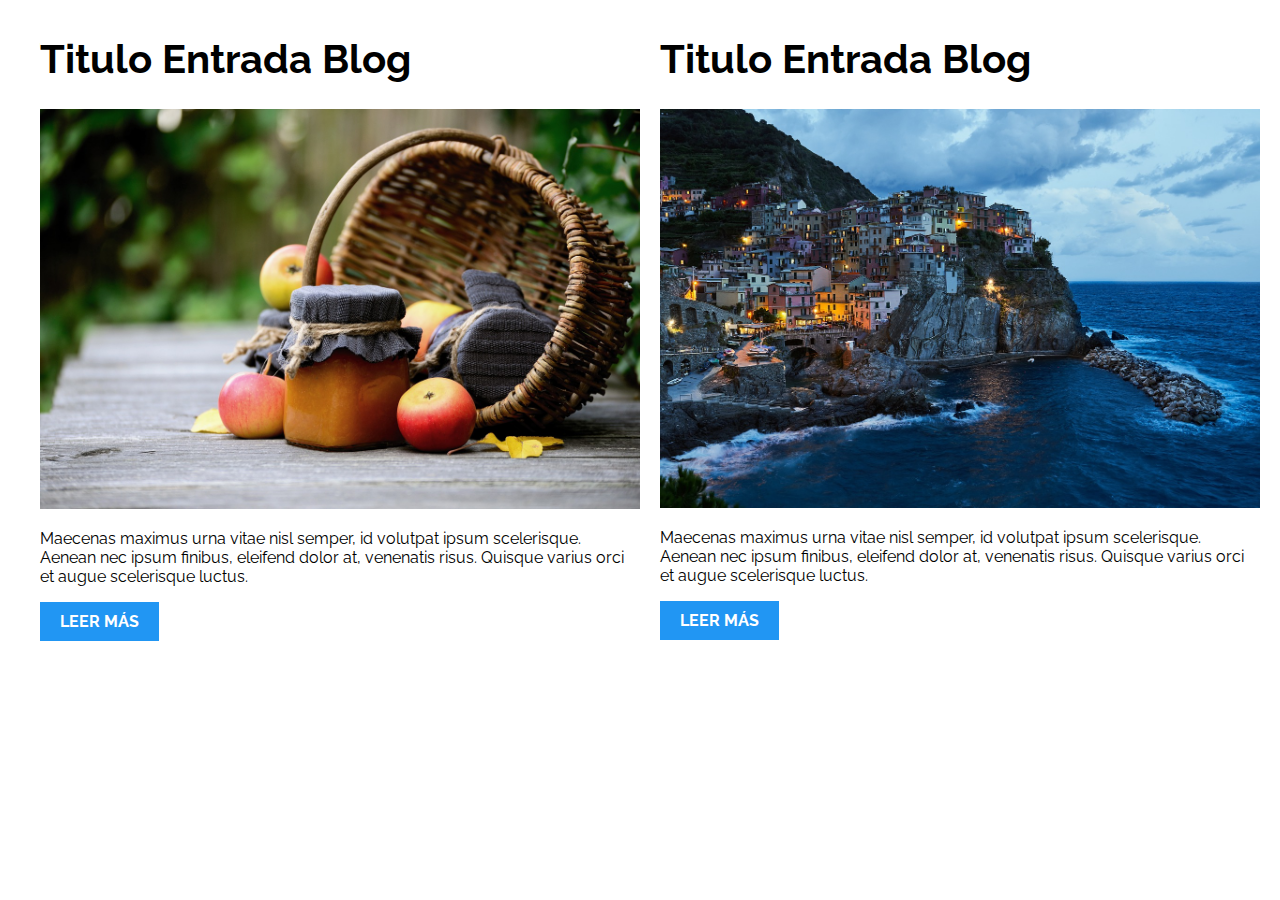
<file: 01-2columnas_iguales_css_grid/index.html>
<!DOCTYPE html>
<html>

<head>
    <meta charset="utf-8">
    <title>Patrones Responsive Web Design - 2 Columnas</title>
    <link rel="stylesheet" href="https://necolas.github.io/normalize.css/8.0.1/normalize.css">
    <link href="https://fonts.googleapis.com/css?family=Raleway:400,700,900" rel="stylesheet">
    <link rel="stylesheet" href="css/styles.css">
    <meta name="viewport" content="width=device-width, initial-scale=1">
</head>

<body>

    <div class="contenedor dos-columnas">
        <article class="entrada-blog">
            <h1>Titulo Entrada Blog</h1>
            <img src="img/imagen1.jpg">
            <p>Maecenas maximus urna vitae nisl semper, id volutpat ipsum scelerisque. Aenean nec ipsum finibus, eleifend dolor at, venenatis risus. Quisque varius orci et augue scelerisque luctus.</p>
            <a href="#">Leer más</a>
        </article>
        <article class="entrada-blog">
            <h1>Titulo Entrada Blog</h1>
            <img src="img/imagen2.jpg">
            <p>Maecenas maximus urna vitae nisl semper, id volutpat ipsum scelerisque. Aenean nec ipsum finibus, eleifend dolor at, venenatis risus. Quisque varius orci et augue scelerisque luctus.</p>
            <a href="#">Leer más</a>
        </article>
    </div>

</body>

</html>
</file>
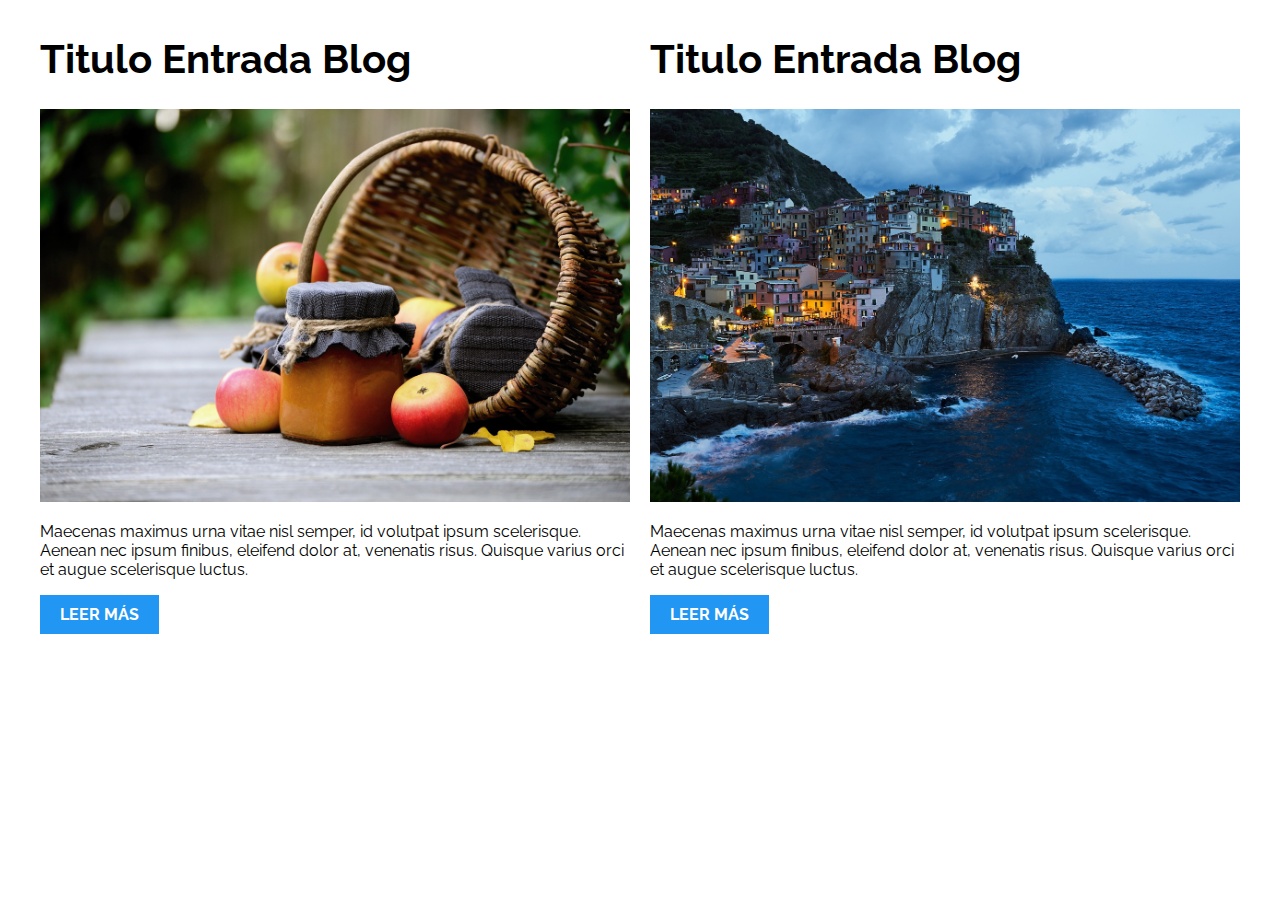
<file: 02-2columnas_iguales_flexbox/index.html>
<!DOCTYPE html>
<html>

<head>
    <meta charset="utf-8">
    <title>Patrones Responsive Web Design - 2 Columnas</title>
    <link rel="stylesheet" href="https://necolas.github.io/normalize.css/8.0.1/normalize.css">
    <link href="https://fonts.googleapis.com/css?family=Raleway:400,700,900" rel="stylesheet">
    <link rel="stylesheet" href="css/styles.css">
    <meta name="viewport" content="width=device-width, initial-scale=1">
</head>

<body>
    <div class="contenedor dos-columnas">
        <article class="entrada-blog">
            <h1>Titulo Entrada Blog</h1>
            <img src="img/imagen1.jpg">
            <p>Maecenas maximus urna vitae nisl semper, id volutpat ipsum scelerisque. Aenean nec ipsum finibus, eleifend dolor at, venenatis risus. Quisque varius orci et augue scelerisque luctus.</p>
            <a href="#">Leer más</a>
        </article>
        <article class="entrada-blog">
            <h1>Titulo Entrada Blog</h1>
            <img src="img/imagen2.jpg">
            <p>Maecenas maximus urna vitae nisl semper, id volutpat ipsum scelerisque. Aenean nec ipsum finibus, eleifend dolor at, venenatis risus. Quisque varius orci et augue scelerisque luctus.</p>
            <a href="#">Leer más</a>
        </article>
    </div>

</body>

</html>
</file>
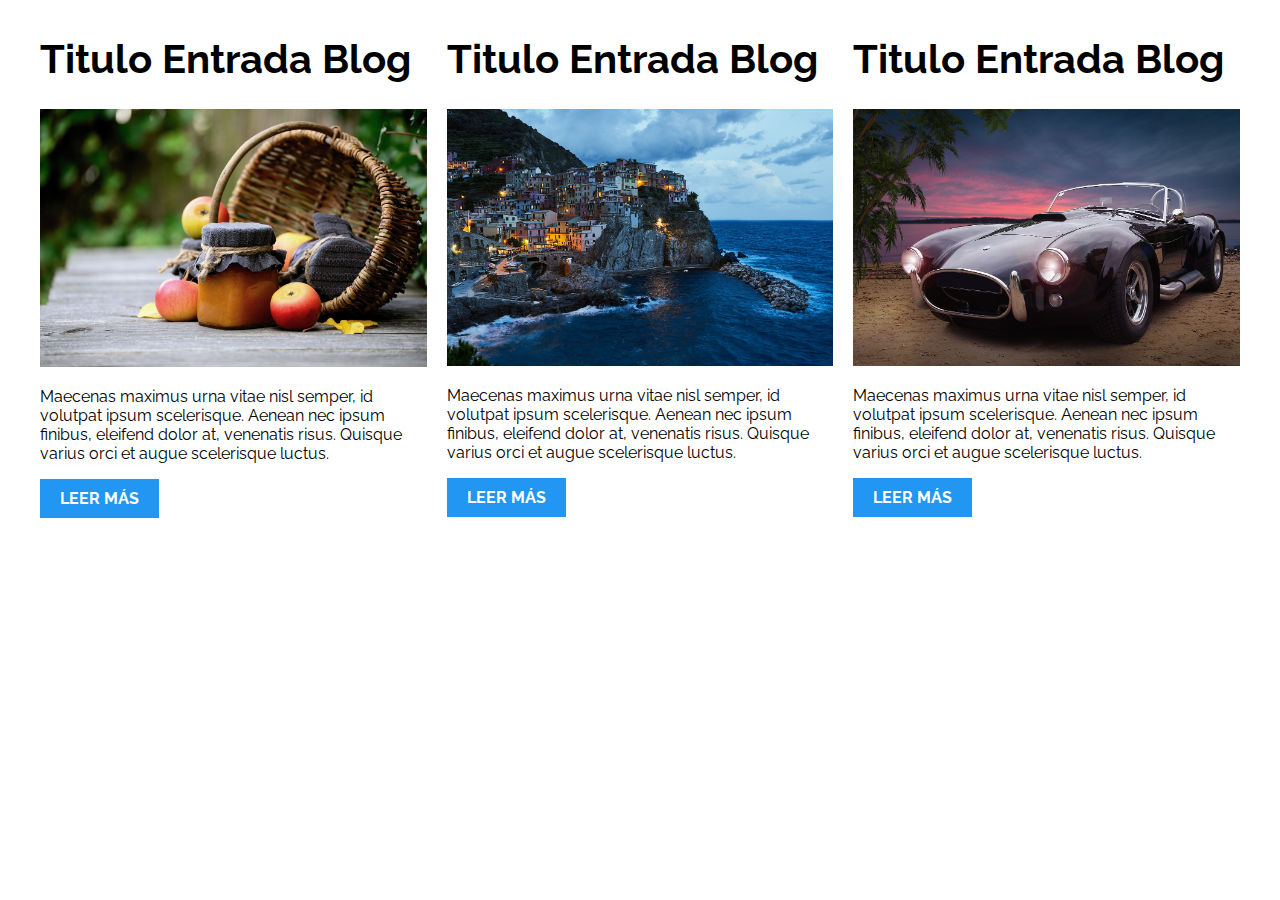
<file: 03-3columnas_iguales_css_grid/index.html>
<!DOCTYPE html>
<html>

<head>
    <meta charset="utf-8">
    <title>Patrones Responsive Web Design - 3 Columnas Iguales</title>
    <link rel="stylesheet" href="https://necolas.github.io/normalize.css/8.0.1/normalize.css">
    <link href="https://fonts.googleapis.com/css?family=Raleway:400,700,900" rel="stylesheet">
    <link rel="stylesheet" href="css/styles.css">
    <meta name="viewport" content="width=device-width, initial-scale=1">
</head>

<body>

    <div class="contenedor tres-columnas">
        <article class="entrada-blog">
            <h1>Titulo Entrada Blog</h1>
            <img src="img/imagen1.jpg">
            <p>Maecenas maximus urna vitae nisl semper, id volutpat ipsum scelerisque. Aenean nec ipsum finibus, eleifend dolor at, venenatis risus. Quisque varius orci et augue scelerisque luctus.</p>
            <a href="#">Leer más</a>
        </article>

        <article class="entrada-blog">
            <h1>Titulo Entrada Blog</h1>
            <img src="img/imagen2.jpg">

            <p>Maecenas maximus urna vitae nisl semper, id volutpat ipsum scelerisque. Aenean nec ipsum finibus, eleifend dolor at, venenatis risus. Quisque varius orci et augue scelerisque luctus.</p>
            <a href="#">Leer más</a>
        </article>

        <article class="entrada-blog">
            <h1>Titulo Entrada Blog</h1>
            <img src="img/imagen3.jpg">

            <p>Maecenas maximus urna vitae nisl semper, id volutpat ipsum scelerisque. Aenean nec ipsum finibus, eleifend dolor at, venenatis risus. Quisque varius orci et augue scelerisque luctus.</p>
            <a href="#">Leer más</a>
        </article>
    </div>

</body>

</html>
</file>
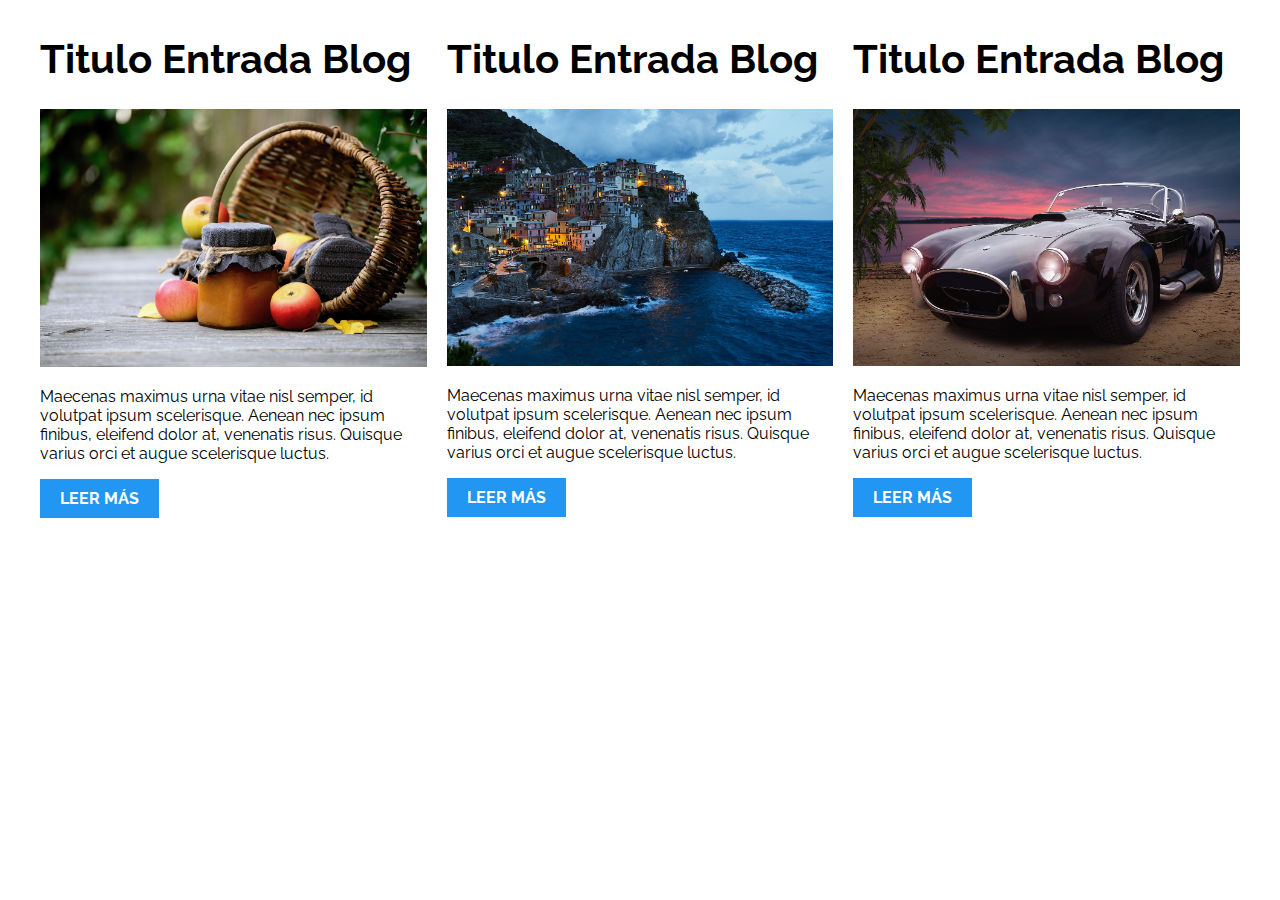
<file: 04-3columnas_iguales_flexbox/index.html>
<!DOCTYPE html>
<html>

<head>
    <meta charset="utf-8">
    <title>Patrones Responsive Web Design - 3 Columnas Iguales</title>
    <link rel="stylesheet" href="https://necolas.github.io/normalize.css/8.0.1/normalize.css">
    <link href="https://fonts.googleapis.com/css?family=Raleway:400,700,900" rel="stylesheet">
    <link rel="stylesheet" href="css/styles.css">
    <meta name="viewport" content="width=device-width, initial-scale=1">
</head>

<body>

    <div class="contenedor tres-columnas">
        <article class="entrada-blog">
            <h1>Titulo Entrada Blog</h1>
            <img src="img/imagen1.jpg">
            <p>Maecenas maximus urna vitae nisl semper, id volutpat ipsum scelerisque. Aenean nec ipsum finibus, eleifend dolor at, venenatis risus. Quisque varius orci et augue scelerisque luctus.</p>
            <a href="#">Leer más</a>
        </article>

        <article class="entrada-blog">
            <h1>Titulo Entrada Blog</h1>
            <img src="img/imagen2.jpg">

            <p>Maecenas maximus urna vitae nisl semper, id volutpat ipsum scelerisque. Aenean nec ipsum finibus, eleifend dolor at, venenatis risus. Quisque varius orci et augue scelerisque luctus.</p>
            <a href="#">Leer más</a>
        </article>

        <article class="entrada-blog">
            <h1>Titulo Entrada Blog</h1>
            <img src="img/imagen3.jpg">

            <p>Maecenas maximus urna vitae nisl semper, id volutpat ipsum scelerisque. Aenean nec ipsum finibus, eleifend dolor at, venenatis risus. Quisque varius orci et augue scelerisque luctus.</p>
            <a href="#">Leer más</a>
        </article>
    </div>
</body>

</html>
</file>
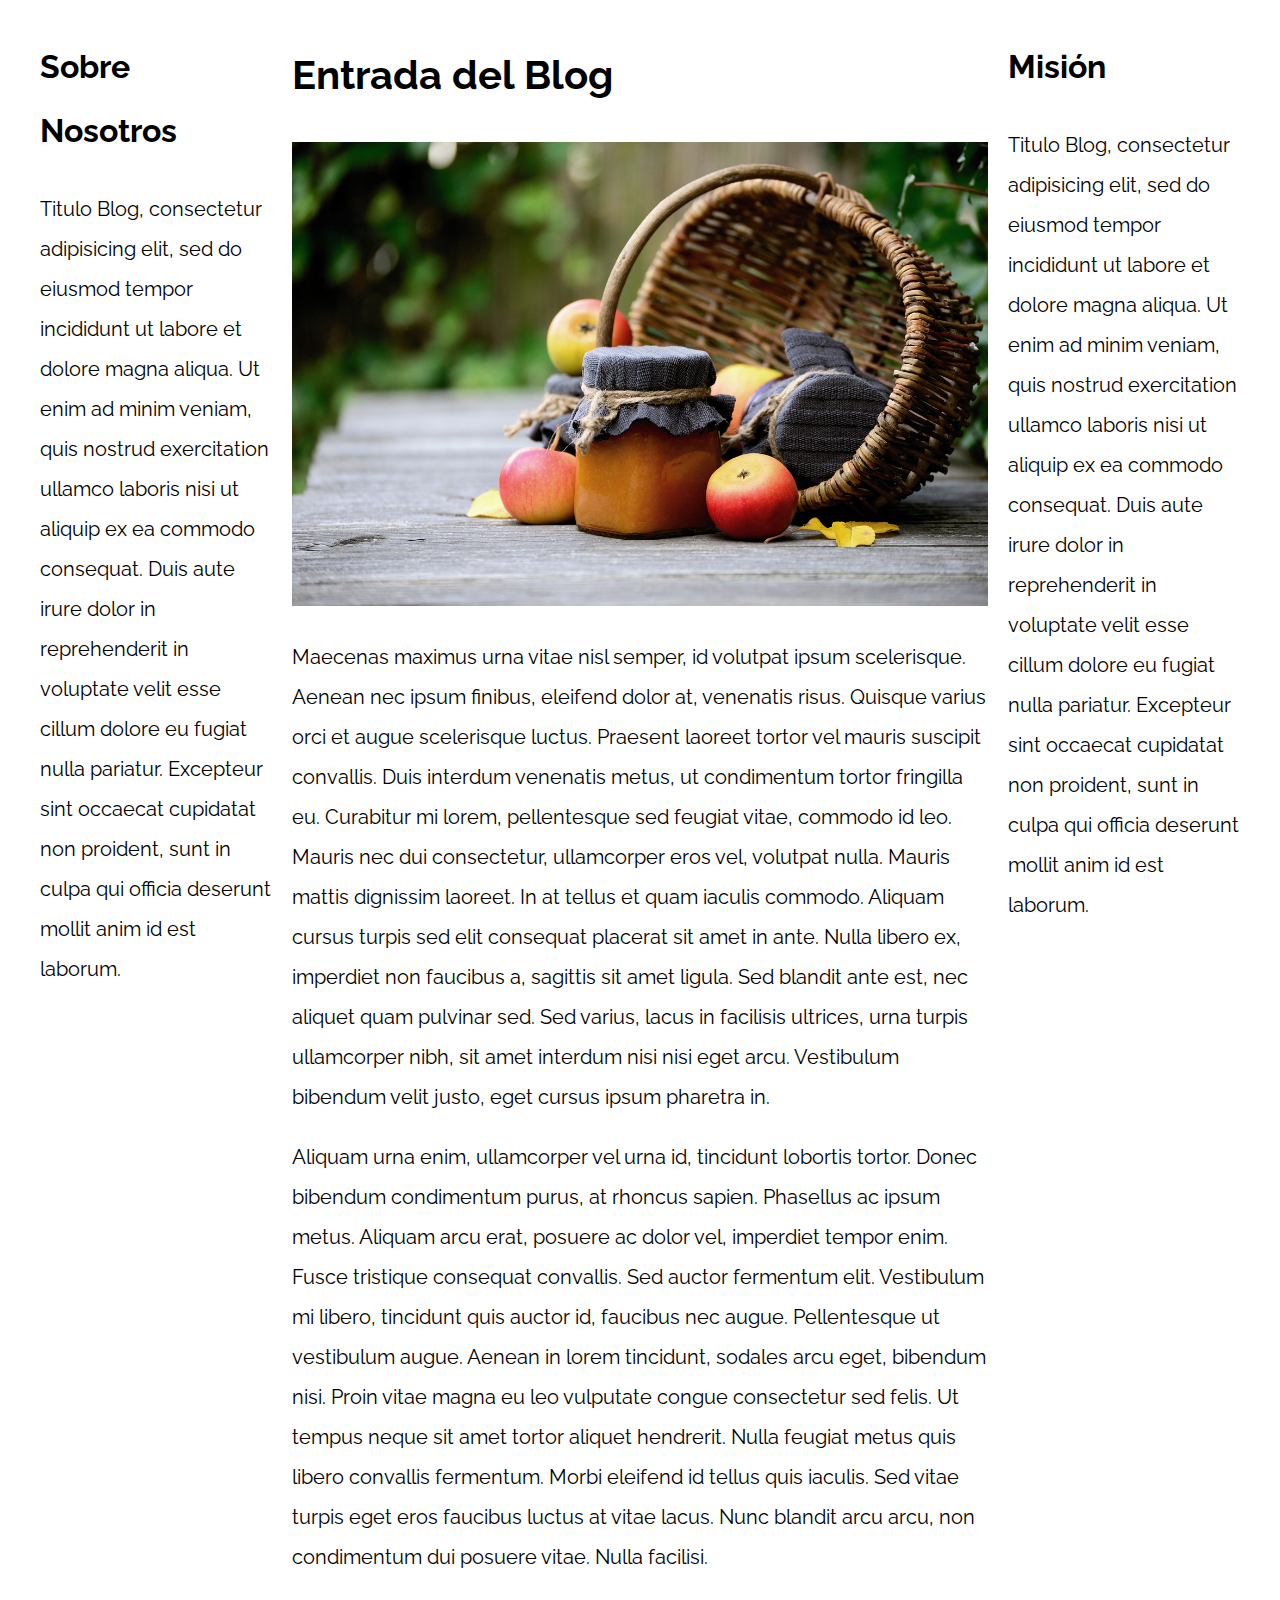
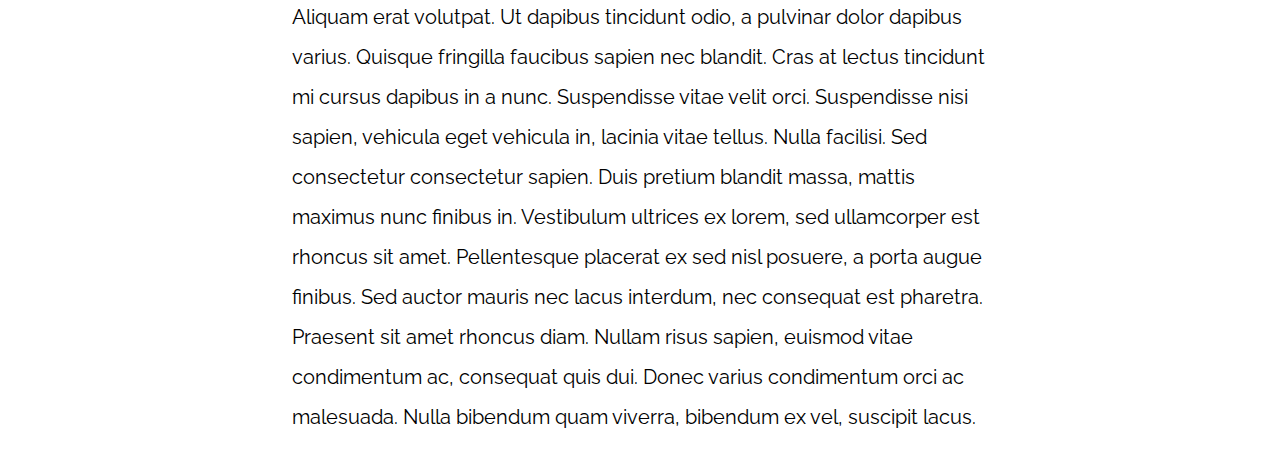
<file: 05-3columnas_css_grid/index.html>
<!DOCTYPE html>
<html>

<head>
    <meta charset="utf-8">
    <title>Patrones Responsive Web Design</title>
    <link rel="stylesheet" href="https://necolas.github.io/normalize.css/8.0.1/normalize.css">
    <link href="https://fonts.googleapis.com/css?family=Raleway:400,700,900" rel="stylesheet">
    <link rel="stylesheet" href="css/styles.css">
    <meta name="viewport" content="width=device-width, initial-scale=1">
</head>

<body>

    <div class="contenedor contenedor-grid">
        <main class="contendio-principal">
            <article>
                <h1>Entrada del Blog</h1>
                <img src="img/imagen1.jpg">

                <p>Maecenas maximus urna vitae nisl semper, id volutpat ipsum scelerisque. Aenean nec ipsum finibus, eleifend dolor at, venenatis risus. Quisque varius orci et augue scelerisque luctus. Praesent laoreet tortor vel mauris suscipit convallis.
                    Duis interdum venenatis metus, ut condimentum tortor fringilla eu. Curabitur mi lorem, pellentesque sed feugiat vitae, commodo id leo. Mauris nec dui consectetur, ullamcorper eros vel, volutpat nulla. Mauris mattis dignissim laoreet.
                    In at tellus et quam iaculis commodo. Aliquam cursus turpis sed elit consequat placerat sit amet in ante. Nulla libero ex, imperdiet non faucibus a, sagittis sit amet ligula. Sed blandit ante est, nec aliquet quam pulvinar sed. Sed
                    varius, lacus in facilisis ultrices, urna turpis ullamcorper nibh, sit amet interdum nisi nisi eget arcu. Vestibulum bibendum velit justo, eget cursus ipsum pharetra in.</p>

                <p>Aliquam urna enim, ullamcorper vel urna id, tincidunt lobortis tortor. Donec bibendum condimentum purus, at rhoncus sapien. Phasellus ac ipsum metus. Aliquam arcu erat, posuere ac dolor vel, imperdiet tempor enim. Fusce tristique consequat
                    convallis. Sed auctor fermentum elit. Vestibulum mi libero, tincidunt quis auctor id, faucibus nec augue. Pellentesque ut vestibulum augue. Aenean in lorem tincidunt, sodales arcu eget, bibendum nisi. Proin vitae magna eu leo vulputate
                    congue consectetur sed felis. Ut tempus neque sit amet tortor aliquet hendrerit. Nulla feugiat metus quis libero convallis fermentum. Morbi eleifend id tellus quis iaculis. Sed vitae turpis eget eros faucibus luctus at vitae lacus.
                    Nunc blandit arcu arcu, non condimentum dui posuere vitae. Nulla facilisi.</p>

                <p>Aliquam erat volutpat. Ut dapibus tincidunt odio, a pulvinar dolor dapibus varius. Quisque fringilla faucibus sapien nec blandit. Cras at lectus tincidunt mi cursus dapibus in a nunc. Suspendisse vitae velit orci. Suspendisse nisi sapien,
                    vehicula eget vehicula in, lacinia vitae tellus. Nulla facilisi. Sed consectetur consectetur sapien. Duis pretium blandit massa, mattis maximus nunc finibus in. Vestibulum ultrices ex lorem, sed ullamcorper est rhoncus sit amet. Pellentesque
                    placerat ex sed nisl posuere, a porta augue finibus. Sed auctor mauris nec lacus interdum, nec consequat est pharetra. Praesent sit amet rhoncus diam. Nullam risus sapien, euismod vitae condimentum ac, consequat quis dui. Donec varius
                    condimentum orci ac malesuada. Nulla bibendum quam viverra, bibendum ex vel, suscipit lacus.</p>

            </article>
        </main>

        <aside class="sidebar-1">
            <h2>Sobre Nosotros</h2>
            <p>Titulo Blog, consectetur adipisicing elit, sed do eiusmod tempor incididunt ut labore et dolore magna aliqua. Ut enim ad minim veniam, quis nostrud exercitation ullamco laboris nisi ut aliquip ex ea commodo consequat. Duis aute irure dolor
                in reprehenderit in voluptate velit esse cillum dolore eu fugiat nulla pariatur. Excepteur sint occaecat cupidatat non proident, sunt in culpa qui officia deserunt mollit anim id est laborum.</p>
        </aside>
        <aside class="sidebar-2">
            <h2>Misión</h2>
            <p>Titulo Blog, consectetur adipisicing elit, sed do eiusmod tempor incididunt ut labore et dolore magna aliqua. Ut enim ad minim veniam, quis nostrud exercitation ullamco laboris nisi ut aliquip ex ea commodo consequat. Duis aute irure dolor
                in reprehenderit in voluptate velit esse cillum dolore eu fugiat nulla pariatur. Excepteur sint occaecat cupidatat non proident, sunt in culpa qui officia deserunt mollit anim id est laborum.</p>
        </aside>
    </div>

</body>

</html>
</file>
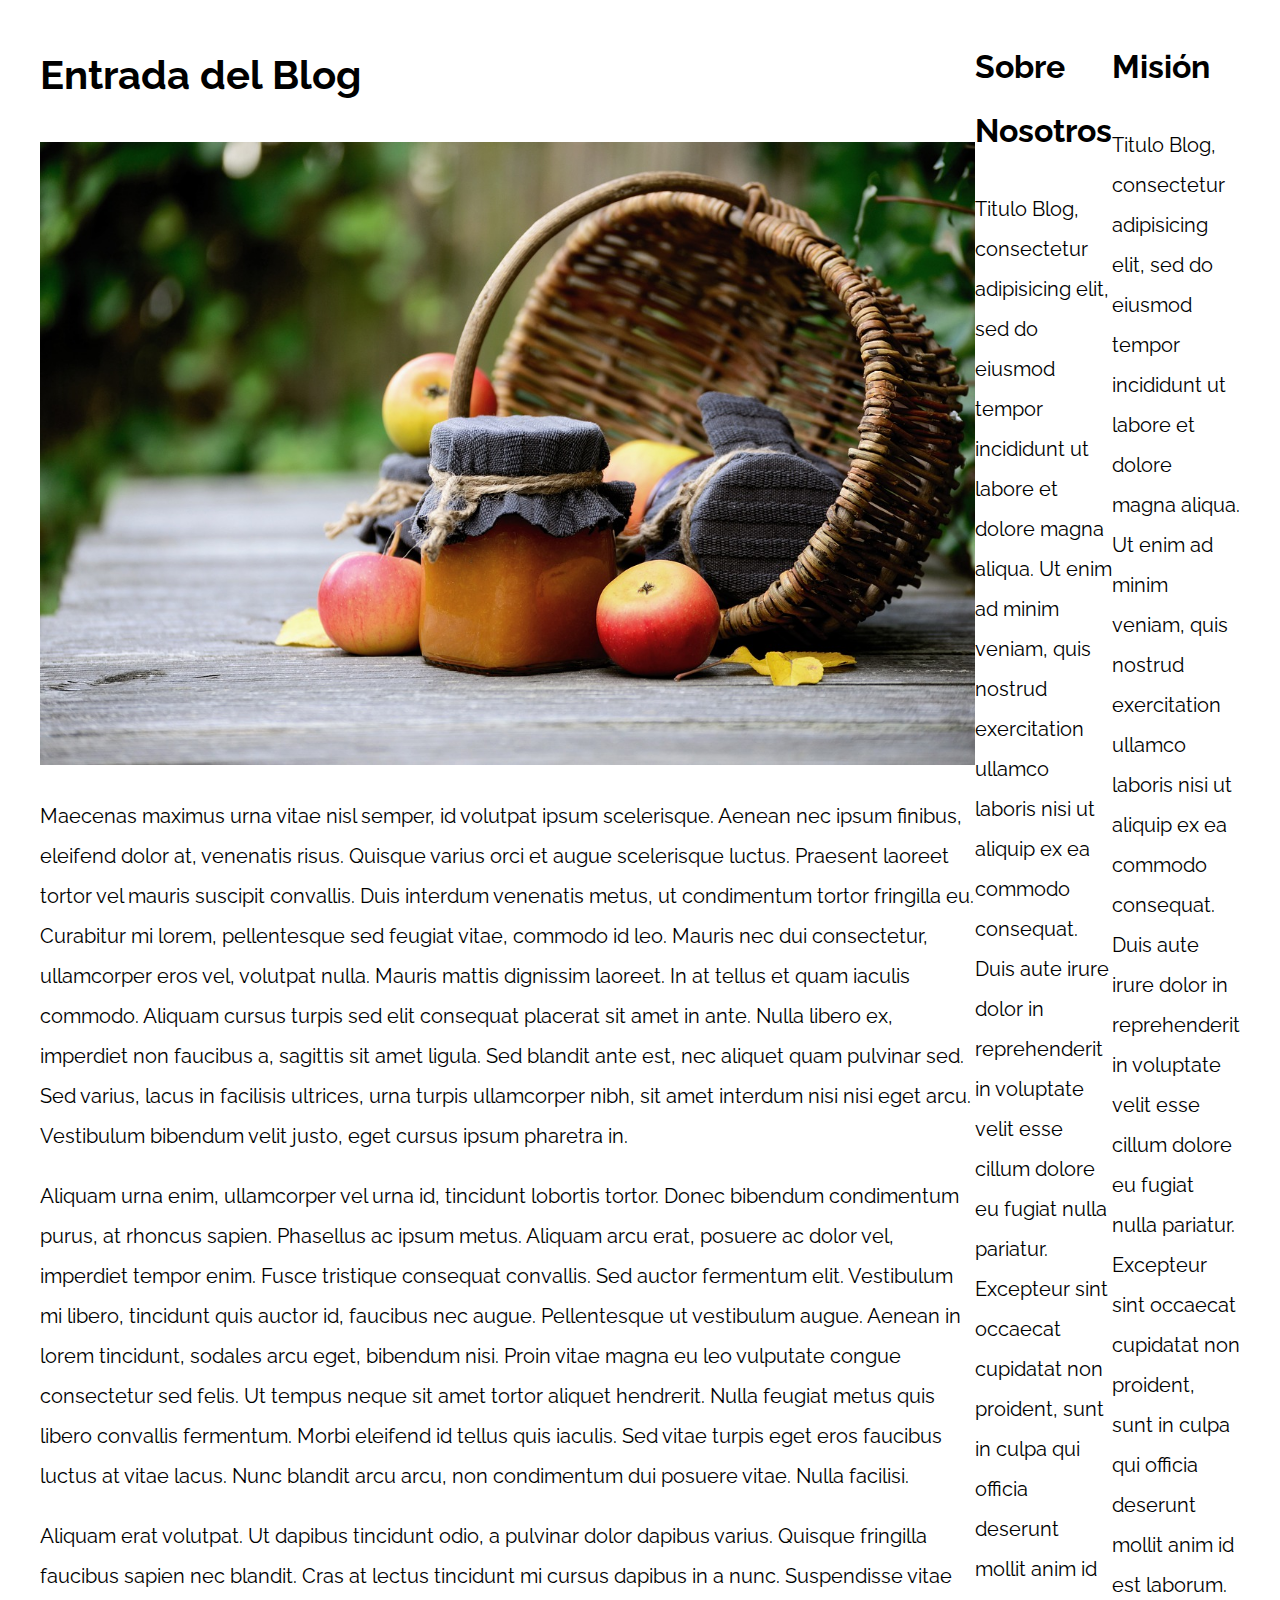
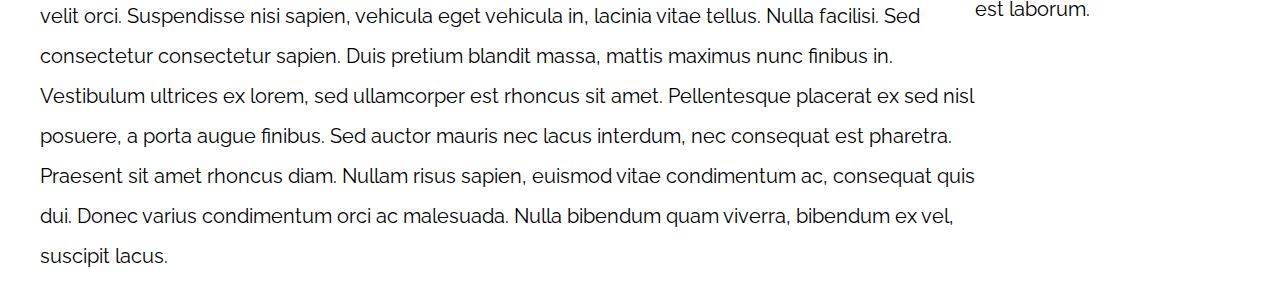
<file: 06-3columnas_flexbox/index.html>
<!DOCTYPE html>
<html>

<head>
    <meta charset="utf-8">
    <title>Patrones Responsive Web Design</title>
    <link rel="stylesheet" href="https://necolas.github.io/normalize.css/8.0.1/normalize.css">
    <link href="https://fonts.googleapis.com/css?family=Raleway:400,700,900" rel="stylesheet">
    <link rel="stylesheet" href="css/styles.css">
    <meta name="viewport" content="width=device-width, initial-scale=1">
</head>

<body>

    <div class="contenedor contenedor-flex">
        <main class="contenido-principal">
            <article>
                <h1>Entrada del Blog</h1>
                <img src="img/imagen1.jpg">

                <p>Maecenas maximus urna vitae nisl semper, id volutpat ipsum scelerisque. Aenean nec ipsum finibus, eleifend dolor at, venenatis risus. Quisque varius orci et augue scelerisque luctus. Praesent laoreet tortor vel mauris suscipit convallis.
                    Duis interdum venenatis metus, ut condimentum tortor fringilla eu. Curabitur mi lorem, pellentesque sed feugiat vitae, commodo id leo. Mauris nec dui consectetur, ullamcorper eros vel, volutpat nulla. Mauris mattis dignissim laoreet.
                    In at tellus et quam iaculis commodo. Aliquam cursus turpis sed elit consequat placerat sit amet in ante. Nulla libero ex, imperdiet non faucibus a, sagittis sit amet ligula. Sed blandit ante est, nec aliquet quam pulvinar sed. Sed
                    varius, lacus in facilisis ultrices, urna turpis ullamcorper nibh, sit amet interdum nisi nisi eget arcu. Vestibulum bibendum velit justo, eget cursus ipsum pharetra in.</p>

                <p>Aliquam urna enim, ullamcorper vel urna id, tincidunt lobortis tortor. Donec bibendum condimentum purus, at rhoncus sapien. Phasellus ac ipsum metus. Aliquam arcu erat, posuere ac dolor vel, imperdiet tempor enim. Fusce tristique consequat
                    convallis. Sed auctor fermentum elit. Vestibulum mi libero, tincidunt quis auctor id, faucibus nec augue. Pellentesque ut vestibulum augue. Aenean in lorem tincidunt, sodales arcu eget, bibendum nisi. Proin vitae magna eu leo vulputate
                    congue consectetur sed felis. Ut tempus neque sit amet tortor aliquet hendrerit. Nulla feugiat metus quis libero convallis fermentum. Morbi eleifend id tellus quis iaculis. Sed vitae turpis eget eros faucibus luctus at vitae lacus.
                    Nunc blandit arcu arcu, non condimentum dui posuere vitae. Nulla facilisi.</p>

                <p>Aliquam erat volutpat. Ut dapibus tincidunt odio, a pulvinar dolor dapibus varius. Quisque fringilla faucibus sapien nec blandit. Cras at lectus tincidunt mi cursus dapibus in a nunc. Suspendisse vitae velit orci. Suspendisse nisi sapien,
                    vehicula eget vehicula in, lacinia vitae tellus. Nulla facilisi. Sed consectetur consectetur sapien. Duis pretium blandit massa, mattis maximus nunc finibus in. Vestibulum ultrices ex lorem, sed ullamcorper est rhoncus sit amet. Pellentesque
                    placerat ex sed nisl posuere, a porta augue finibus. Sed auctor mauris nec lacus interdum, nec consequat est pharetra. Praesent sit amet rhoncus diam. Nullam risus sapien, euismod vitae condimentum ac, consequat quis dui. Donec varius
                    condimentum orci ac malesuada. Nulla bibendum quam viverra, bibendum ex vel, suscipit lacus.</p>

            </article>
        </main>

        <aside class="side-bar1 sidebar">
            <h2>Sobre Nosotros</h2>
            <p>Titulo Blog, consectetur adipisicing elit, sed do eiusmod tempor incididunt ut labore et dolore magna aliqua. Ut enim ad minim veniam, quis nostrud exercitation ullamco laboris nisi ut aliquip ex ea commodo consequat. Duis aute irure dolor
                in reprehenderit in voluptate velit esse cillum dolore eu fugiat nulla pariatur. Excepteur sint occaecat cupidatat non proident, sunt in culpa qui officia deserunt mollit anim id est laborum.</p>
        </aside>
        <aside class="side-bar2 sidebar">
            <h2>Misión</h2>
            <p>Titulo Blog, consectetur adipisicing elit, sed do eiusmod tempor incididunt ut labore et dolore magna aliqua. Ut enim ad minim veniam, quis nostrud exercitation ullamco laboris nisi ut aliquip ex ea commodo consequat. Duis aute irure dolor
                in reprehenderit in voluptate velit esse cillum dolore eu fugiat nulla pariatur. Excepteur sint occaecat cupidatat non proident, sunt in culpa qui officia deserunt mollit anim id est laborum.</p>
        </aside>
    </div>

</body>

</html>
</file>
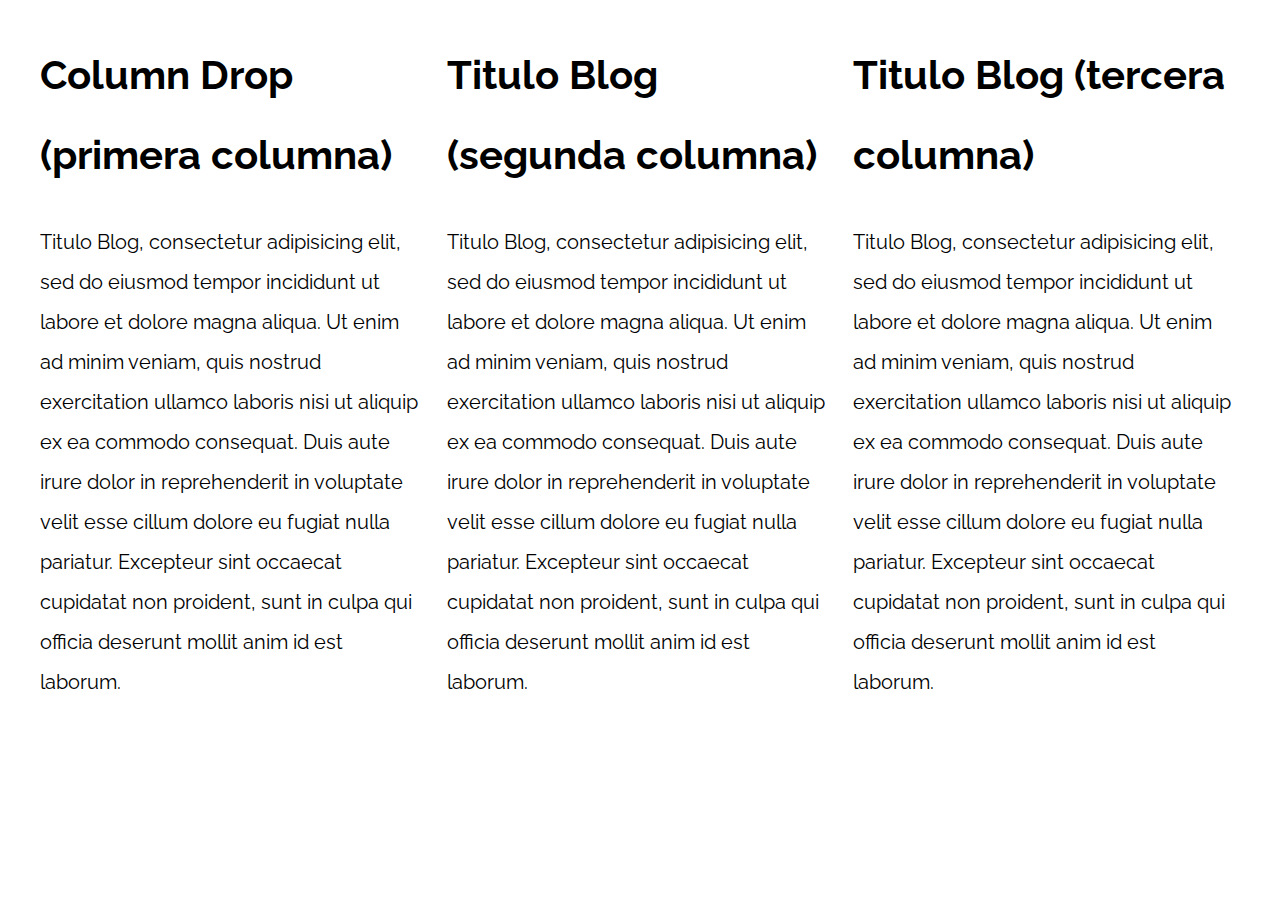
<file: 07-column_drop_css_grid/index.html>
<!DOCTYPE html>
<html>

<head>
    <meta charset="utf-8">
    <title>Patrones Responsive Web Design</title>
    <link rel="stylesheet" href="https://necolas.github.io/normalize.css/8.0.1/normalize.css">
    <link href="https://fonts.googleapis.com/css?family=Raleway:400,700,900" rel="stylesheet">
    <link rel="stylesheet" href="css/styles.css">
    <meta name="viewport" content="width=device-width, initial-scale=1">
</head>

<body>

    <div class="contenedor column-drop-css">
        <main>
            <h1>Column Drop (primera columna)</h1>
            <p>
                Titulo Blog, consectetur adipisicing elit, sed do eiusmod tempor incididunt ut labore et dolore magna aliqua. Ut enim ad minim veniam, quis nostrud exercitation ullamco laboris nisi ut aliquip ex ea commodo consequat. Duis aute irure dolor in reprehenderit
                in voluptate velit esse cillum dolore eu fugiat nulla pariatur. Excepteur sint occaecat cupidatat non proident, sunt in culpa qui officia deserunt mollit anim id est laborum.
            </p>
        </main>

        <aside class="primera">
            <h1>Titulo Blog (segunda columna)</h1>
            <p>
                Titulo Blog, consectetur adipisicing elit, sed do eiusmod tempor incididunt ut labore et dolore magna aliqua. Ut enim ad minim veniam, quis nostrud exercitation ullamco laboris nisi ut aliquip ex ea commodo consequat. Duis aute irure dolor in reprehenderit
                in voluptate velit esse cillum dolore eu fugiat nulla pariatur. Excepteur sint occaecat cupidatat non proident, sunt in culpa qui officia deserunt mollit anim id est laborum.
            </p>
        </aside>

        <aside class="segunda">
            <h1>Titulo Blog (tercera columna)</h1>
            <p>
                Titulo Blog, consectetur adipisicing elit, sed do eiusmod tempor incididunt ut labore et dolore magna aliqua. Ut enim ad minim veniam, quis nostrud exercitation ullamco laboris nisi ut aliquip ex ea commodo consequat. Duis aute irure dolor in reprehenderit
                in voluptate velit esse cillum dolore eu fugiat nulla pariatur. Excepteur sint occaecat cupidatat non proident, sunt in culpa qui officia deserunt mollit anim id est laborum.
            </p>
        </aside>
    </div>

</body>

</html>
</file>
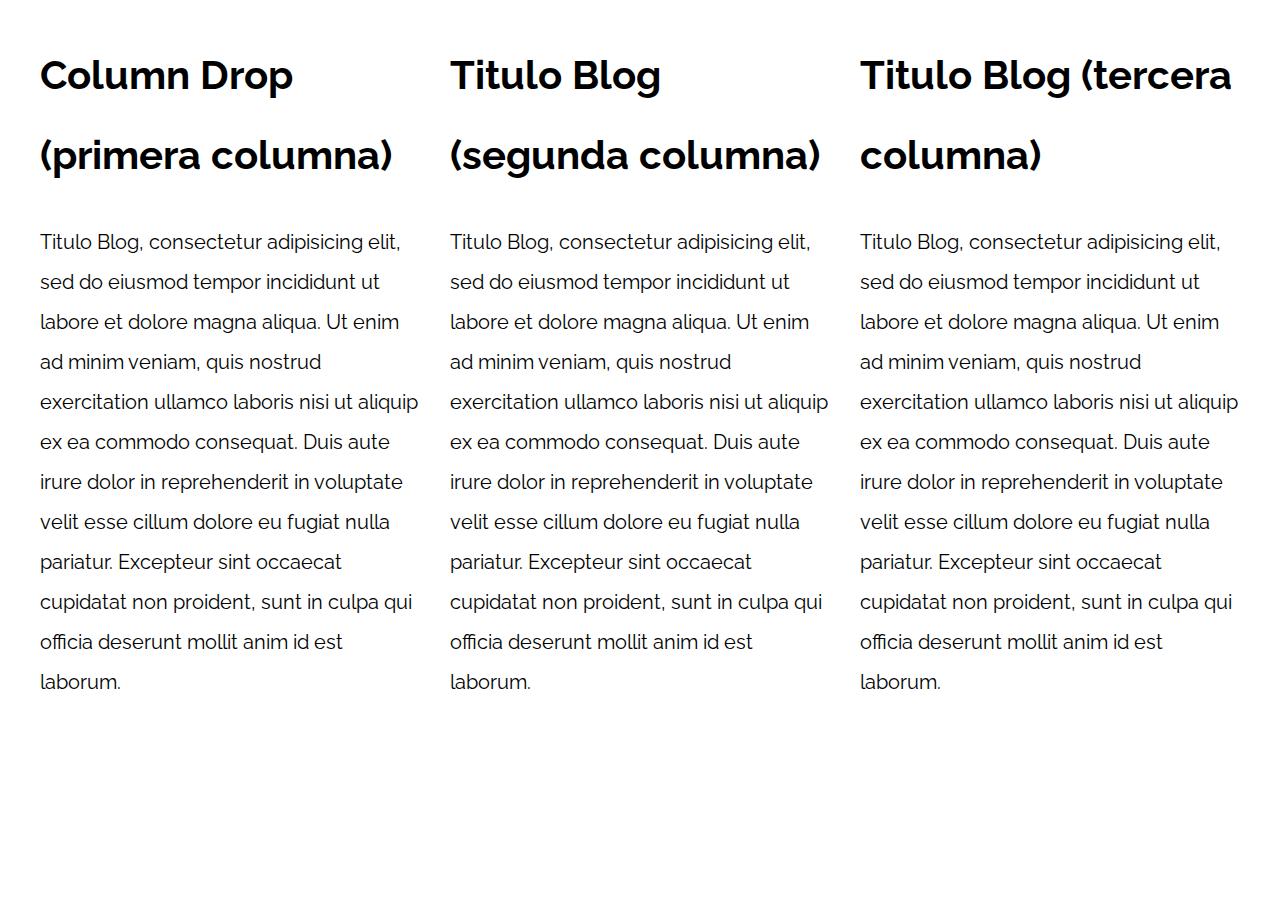
<file: 08-column_drop_flexbox/index.html>
<!DOCTYPE html>
<html>

<head>
    <meta charset="utf-8">
    <title>Patrones Responsive Web Design</title>
    <link rel="stylesheet" href="https://necolas.github.io/normalize.css/8.0.1/normalize.css">
    <link href="https://fonts.googleapis.com/css?family=Raleway:400,700,900" rel="stylesheet">
    <link rel="stylesheet" href="css/styles.css">
    <meta name="viewport" content="width=device-width, initial-scale=1">
</head>

<body>

    <div class="contenedor column-drop-flex">
        <main class="contenido-principal">
            <h1>Column Drop (primera columna)</h1>
            <p>
                Titulo Blog, consectetur adipisicing elit, sed do eiusmod tempor incididunt ut labore et dolore magna aliqua. Ut enim ad minim veniam, quis nostrud exercitation ullamco laboris nisi ut aliquip ex ea commodo consequat. Duis aute irure dolor in reprehenderit
                in voluptate velit esse cillum dolore eu fugiat nulla pariatur. Excepteur sint occaecat cupidatat non proident, sunt in culpa qui officia deserunt mollit anim id est laborum.
            </p>
        </main>

        <aside class="primera">
            <h1>Titulo Blog (segunda columna)</h1>
            <p>
                Titulo Blog, consectetur adipisicing elit, sed do eiusmod tempor incididunt ut labore et dolore magna aliqua. Ut enim ad minim veniam, quis nostrud exercitation ullamco laboris nisi ut aliquip ex ea commodo consequat. Duis aute irure dolor in reprehenderit
                in voluptate velit esse cillum dolore eu fugiat nulla pariatur. Excepteur sint occaecat cupidatat non proident, sunt in culpa qui officia deserunt mollit anim id est laborum.
            </p>
        </aside>

        <aside class="segunda">
            <h1>Titulo Blog (tercera columna)</h1>
            <p>
                Titulo Blog, consectetur adipisicing elit, sed do eiusmod tempor incididunt ut labore et dolore magna aliqua. Ut enim ad minim veniam, quis nostrud exercitation ullamco laboris nisi ut aliquip ex ea commodo consequat. Duis aute irure dolor in reprehenderit
                in voluptate velit esse cillum dolore eu fugiat nulla pariatur. Excepteur sint occaecat cupidatat non proident, sunt in culpa qui officia deserunt mollit anim id est laborum.
            </p>
        </aside>
    </div>

</body>

</html>
</file>
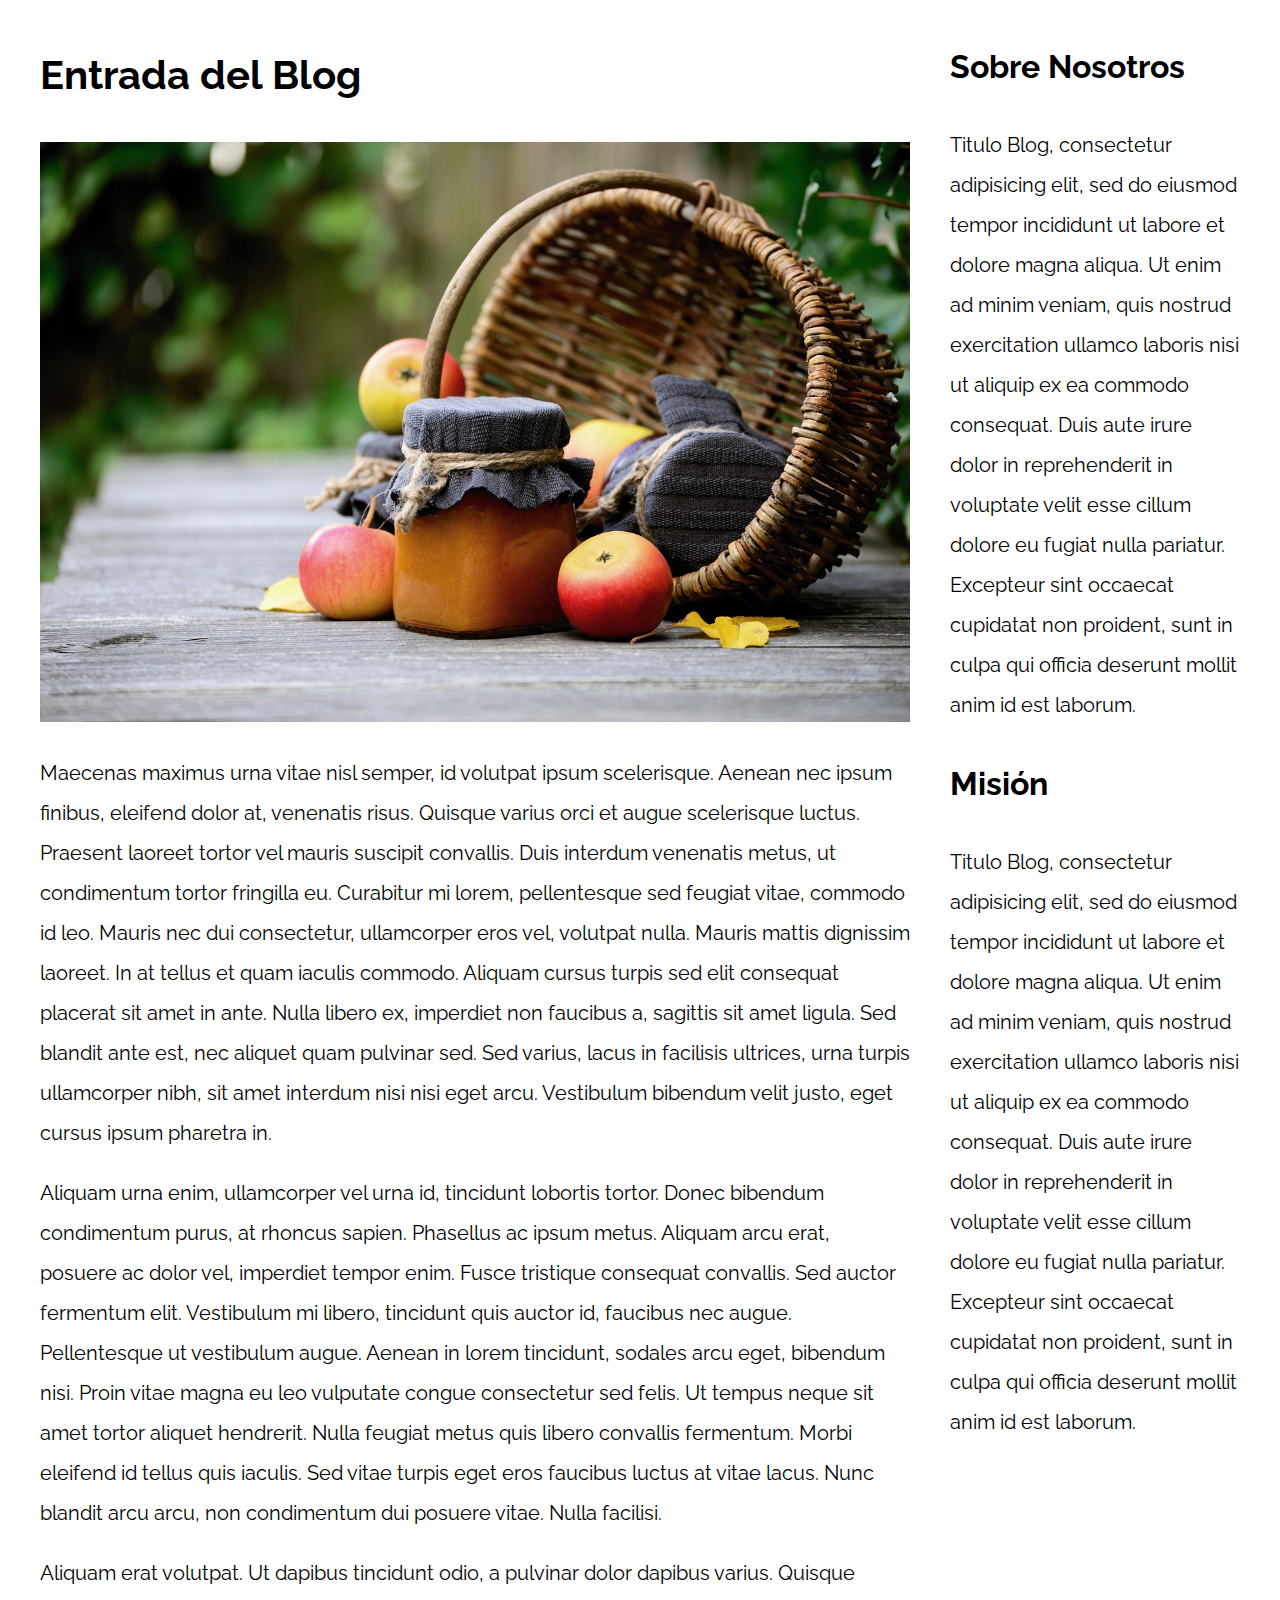
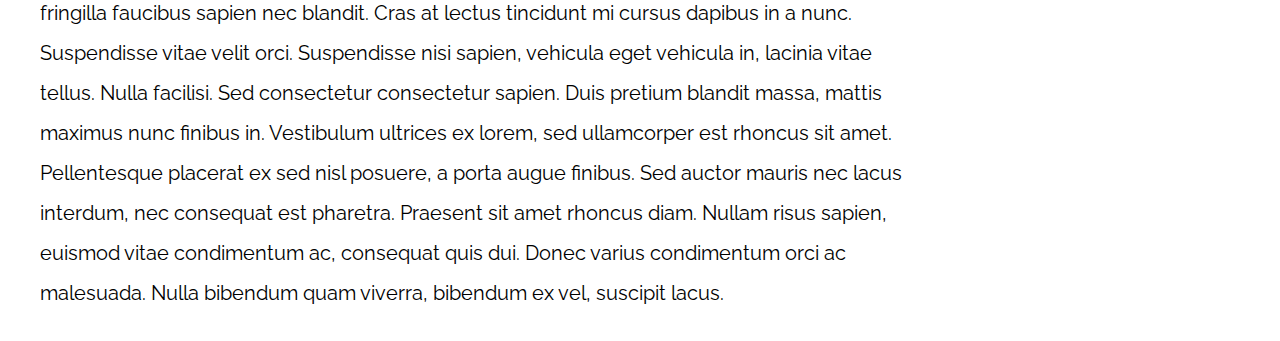
<file: 09-con_sidebar_css_grid/index.html>
<!DOCTYPE html>
<html>

<head>
    <meta charset="utf-8">
    <title>Patrones Responsive Web Design</title>
    <link rel="stylesheet" href="https://necolas.github.io/normalize.css/8.0.1/normalize.css">
    <link href="https://fonts.googleapis.com/css?family=Raleway:400,700,900" rel="stylesheet">
    <link rel="stylesheet" href="css/styles.css">
    <meta name="viewport" content="width=device-width, initial-scale=1">
</head>

<body>

    <div class="contenedor con-sidebar">
        <article>
            <h1>Entrada del Blog</h1>
            <img src="img/imagen1.jpg">

            <p>Maecenas maximus urna vitae nisl semper, id volutpat ipsum scelerisque. Aenean nec ipsum finibus, eleifend dolor at, venenatis risus. Quisque varius orci et augue scelerisque luctus. Praesent laoreet tortor vel mauris suscipit convallis. Duis
                interdum venenatis metus, ut condimentum tortor fringilla eu. Curabitur mi lorem, pellentesque sed feugiat vitae, commodo id leo. Mauris nec dui consectetur, ullamcorper eros vel, volutpat nulla. Mauris mattis dignissim laoreet. In at
                tellus et quam iaculis commodo. Aliquam cursus turpis sed elit consequat placerat sit amet in ante. Nulla libero ex, imperdiet non faucibus a, sagittis sit amet ligula. Sed blandit ante est, nec aliquet quam pulvinar sed. Sed varius, lacus
                in facilisis ultrices, urna turpis ullamcorper nibh, sit amet interdum nisi nisi eget arcu. Vestibulum bibendum velit justo, eget cursus ipsum pharetra in.</p>

            <p>Aliquam urna enim, ullamcorper vel urna id, tincidunt lobortis tortor. Donec bibendum condimentum purus, at rhoncus sapien. Phasellus ac ipsum metus. Aliquam arcu erat, posuere ac dolor vel, imperdiet tempor enim. Fusce tristique consequat
                convallis. Sed auctor fermentum elit. Vestibulum mi libero, tincidunt quis auctor id, faucibus nec augue. Pellentesque ut vestibulum augue. Aenean in lorem tincidunt, sodales arcu eget, bibendum nisi. Proin vitae magna eu leo vulputate
                congue consectetur sed felis. Ut tempus neque sit amet tortor aliquet hendrerit. Nulla feugiat metus quis libero convallis fermentum. Morbi eleifend id tellus quis iaculis. Sed vitae turpis eget eros faucibus luctus at vitae lacus. Nunc
                blandit arcu arcu, non condimentum dui posuere vitae. Nulla facilisi.</p>

            <p>Aliquam erat volutpat. Ut dapibus tincidunt odio, a pulvinar dolor dapibus varius. Quisque fringilla faucibus sapien nec blandit. Cras at lectus tincidunt mi cursus dapibus in a nunc. Suspendisse vitae velit orci. Suspendisse nisi sapien,
                vehicula eget vehicula in, lacinia vitae tellus. Nulla facilisi. Sed consectetur consectetur sapien. Duis pretium blandit massa, mattis maximus nunc finibus in. Vestibulum ultrices ex lorem, sed ullamcorper est rhoncus sit amet. Pellentesque
                placerat ex sed nisl posuere, a porta augue finibus. Sed auctor mauris nec lacus interdum, nec consequat est pharetra. Praesent sit amet rhoncus diam. Nullam risus sapien, euismod vitae condimentum ac, consequat quis dui. Donec varius
                condimentum orci ac malesuada. Nulla bibendum quam viverra, bibendum ex vel, suscipit lacus.</p>
        </article>
        <aside>
            <h2>Sobre Nosotros</h2>
            <p>Titulo Blog, consectetur adipisicing elit, sed do eiusmod tempor incididunt ut labore et dolore magna aliqua. Ut enim ad minim veniam, quis nostrud exercitation ullamco laboris nisi ut aliquip ex ea commodo consequat. Duis aute irure dolor
                in reprehenderit in voluptate velit esse cillum dolore eu fugiat nulla pariatur. Excepteur sint occaecat cupidatat non proident, sunt in culpa qui officia deserunt mollit anim id est laborum.</p>


            <h2>Misión</h2>
            <p>Titulo Blog, consectetur adipisicing elit, sed do eiusmod tempor incididunt ut labore et dolore magna aliqua. Ut enim ad minim veniam, quis nostrud exercitation ullamco laboris nisi ut aliquip ex ea commodo consequat. Duis aute irure dolor
                in reprehenderit in voluptate velit esse cillum dolore eu fugiat nulla pariatur. Excepteur sint occaecat cupidatat non proident, sunt in culpa qui officia deserunt mollit anim id est laborum.</p>
        </aside>
    </div>

</body>

</html>
</file>
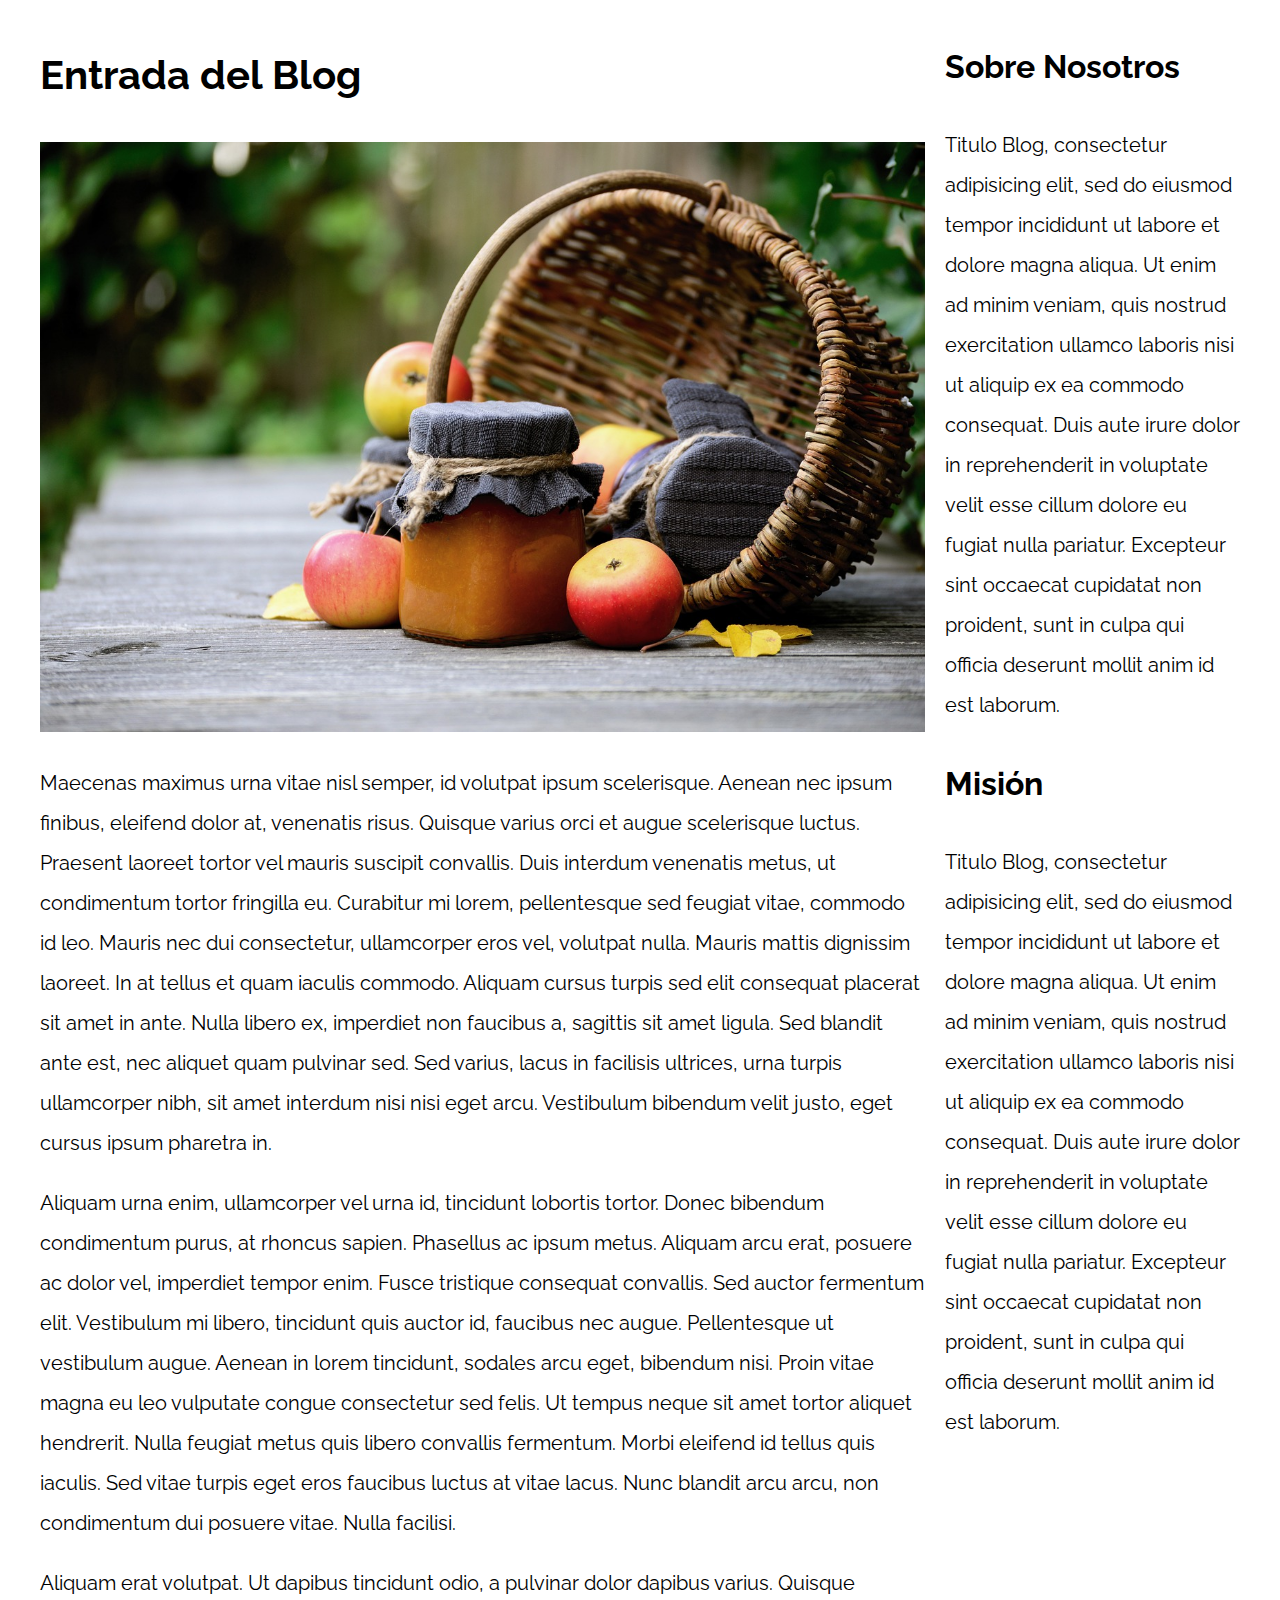
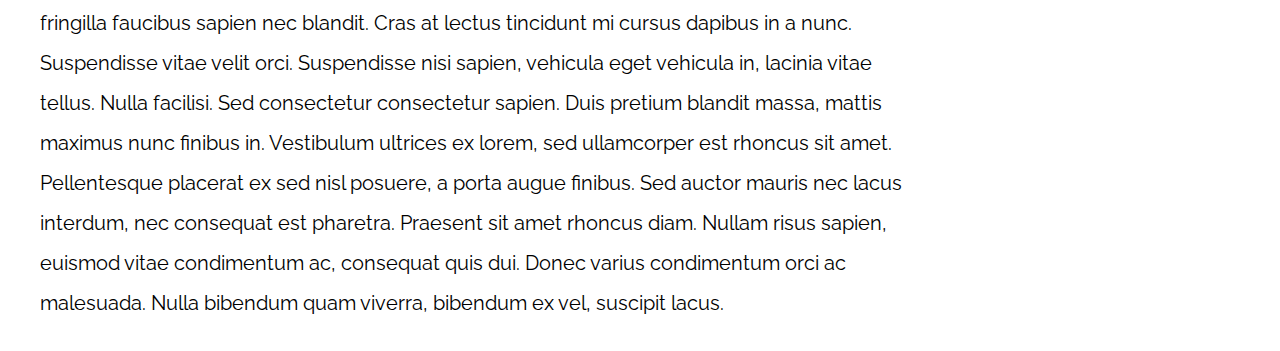
<file: 10-con_sidebar_flexbox/index.html>
<!DOCTYPE html>
<html>

<head>
    <meta charset="utf-8">
    <title>Patrones Responsive Web Design</title>
    <link rel="stylesheet" href="https://necolas.github.io/normalize.css/8.0.1/normalize.css">
    <link href="https://fonts.googleapis.com/css?family=Raleway:400,700,900" rel="stylesheet">
    <link rel="stylesheet" href="css/styles.css">
    <meta name="viewport" content="width=device-width, initial-scale=1">
</head>

<body>

    <div class="contenedor con-siderbar">
        <article>
            <h1>Entrada del Blog</h1>
            <img src="img/imagen1.jpg">

            <p>Maecenas maximus urna vitae nisl semper, id volutpat ipsum scelerisque. Aenean nec ipsum finibus, eleifend dolor at, venenatis risus. Quisque varius orci et augue scelerisque luctus. Praesent laoreet tortor vel mauris suscipit convallis. Duis
                interdum venenatis metus, ut condimentum tortor fringilla eu. Curabitur mi lorem, pellentesque sed feugiat vitae, commodo id leo. Mauris nec dui consectetur, ullamcorper eros vel, volutpat nulla. Mauris mattis dignissim laoreet. In at
                tellus et quam iaculis commodo. Aliquam cursus turpis sed elit consequat placerat sit amet in ante. Nulla libero ex, imperdiet non faucibus a, sagittis sit amet ligula. Sed blandit ante est, nec aliquet quam pulvinar sed. Sed varius, lacus
                in facilisis ultrices, urna turpis ullamcorper nibh, sit amet interdum nisi nisi eget arcu. Vestibulum bibendum velit justo, eget cursus ipsum pharetra in.</p>

            <p>Aliquam urna enim, ullamcorper vel urna id, tincidunt lobortis tortor. Donec bibendum condimentum purus, at rhoncus sapien. Phasellus ac ipsum metus. Aliquam arcu erat, posuere ac dolor vel, imperdiet tempor enim. Fusce tristique consequat
                convallis. Sed auctor fermentum elit. Vestibulum mi libero, tincidunt quis auctor id, faucibus nec augue. Pellentesque ut vestibulum augue. Aenean in lorem tincidunt, sodales arcu eget, bibendum nisi. Proin vitae magna eu leo vulputate
                congue consectetur sed felis. Ut tempus neque sit amet tortor aliquet hendrerit. Nulla feugiat metus quis libero convallis fermentum. Morbi eleifend id tellus quis iaculis. Sed vitae turpis eget eros faucibus luctus at vitae lacus. Nunc
                blandit arcu arcu, non condimentum dui posuere vitae. Nulla facilisi.</p>

            <p>Aliquam erat volutpat. Ut dapibus tincidunt odio, a pulvinar dolor dapibus varius. Quisque fringilla faucibus sapien nec blandit. Cras at lectus tincidunt mi cursus dapibus in a nunc. Suspendisse vitae velit orci. Suspendisse nisi sapien,
                vehicula eget vehicula in, lacinia vitae tellus. Nulla facilisi. Sed consectetur consectetur sapien. Duis pretium blandit massa, mattis maximus nunc finibus in. Vestibulum ultrices ex lorem, sed ullamcorper est rhoncus sit amet. Pellentesque
                placerat ex sed nisl posuere, a porta augue finibus. Sed auctor mauris nec lacus interdum, nec consequat est pharetra. Praesent sit amet rhoncus diam. Nullam risus sapien, euismod vitae condimentum ac, consequat quis dui. Donec varius
                condimentum orci ac malesuada. Nulla bibendum quam viverra, bibendum ex vel, suscipit lacus.</p>
        </article>
        <aside>
            <h2>Sobre Nosotros</h2>
            <p>Titulo Blog, consectetur adipisicing elit, sed do eiusmod tempor incididunt ut labore et dolore magna aliqua. Ut enim ad minim veniam, quis nostrud exercitation ullamco laboris nisi ut aliquip ex ea commodo consequat. Duis aute irure dolor
                in reprehenderit in voluptate velit esse cillum dolore eu fugiat nulla pariatur. Excepteur sint occaecat cupidatat non proident, sunt in culpa qui officia deserunt mollit anim id est laborum.</p>


            <h2>Misión</h2>
            <p>Titulo Blog, consectetur adipisicing elit, sed do eiusmod tempor incididunt ut labore et dolore magna aliqua. Ut enim ad minim veniam, quis nostrud exercitation ullamco laboris nisi ut aliquip ex ea commodo consequat. Duis aute irure dolor
                in reprehenderit in voluptate velit esse cillum dolore eu fugiat nulla pariatur. Excepteur sint occaecat cupidatat non proident, sunt in culpa qui officia deserunt mollit anim id est laborum.</p>
        </aside>
    </div>

</body>

</html>
</file>
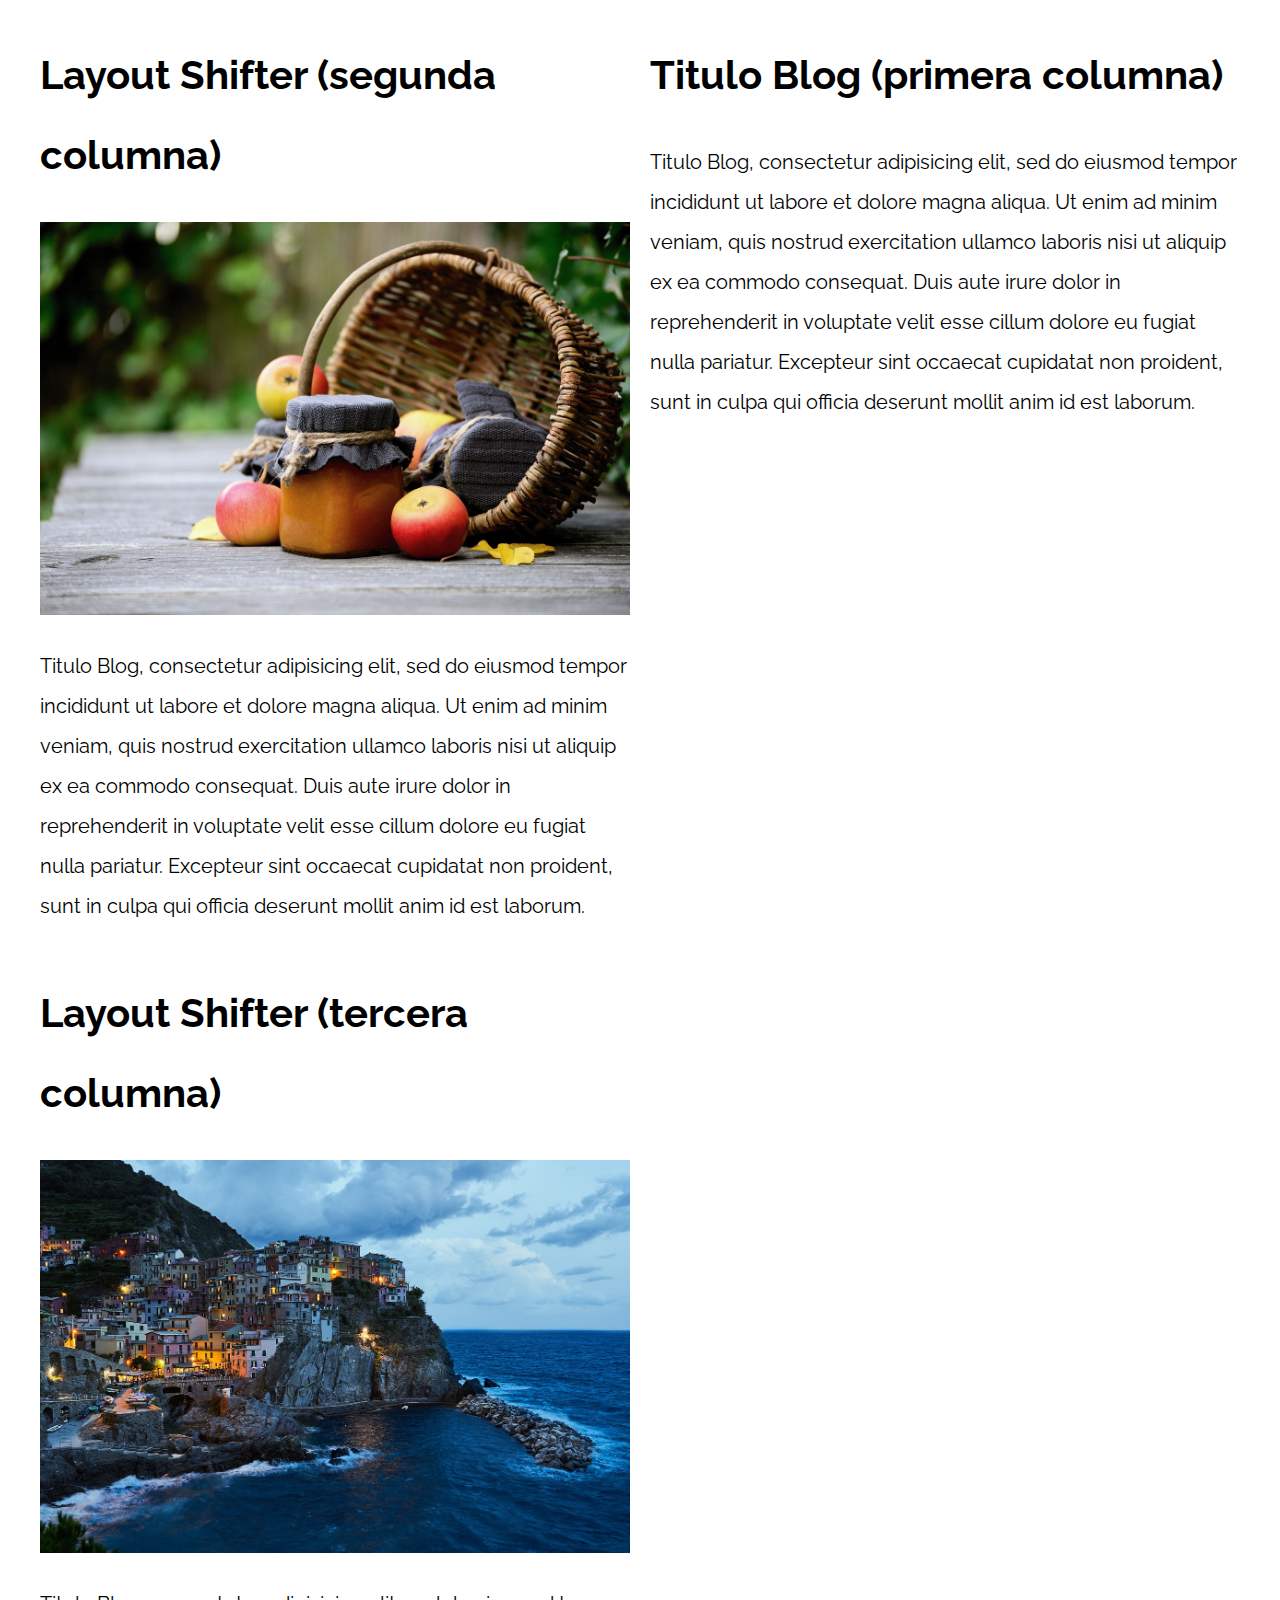
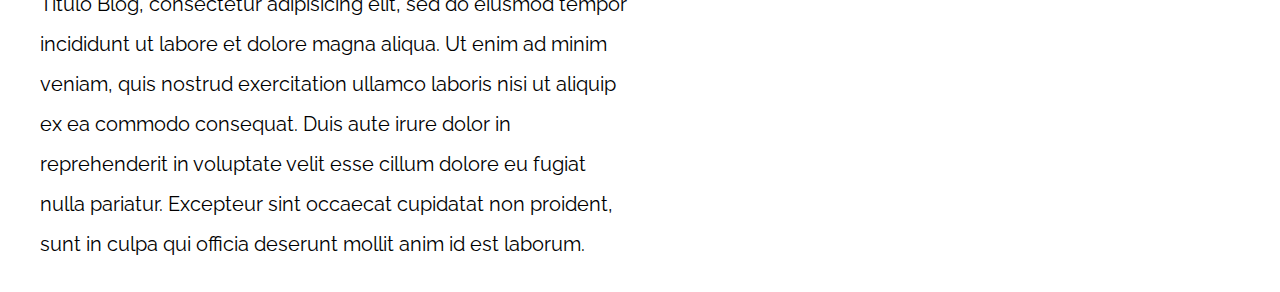
<file: 11-layout_shifter_css_grid/index.html>
<!DOCTYPE html>
<html>

<head>
    <meta charset="utf-8">
    <title>Patrones Responsive Web Design</title>
    <link rel="stylesheet" href="https://necolas.github.io/normalize.css/8.0.1/normalize.css">
    <link href="https://fonts.googleapis.com/css?family=Raleway:400,700,900" rel="stylesheet">
    <link rel="stylesheet" href="css/styles.css">
    <meta name="viewport" content="width=device-width, initial-scale=1">
</head>

<body>

    <div class="contenedor layout-shifter">
        <aside class="sidebar">
            <h1>Titulo Blog (primera columna)</h1>
            <p>
                Titulo Blog, consectetur adipisicing elit, sed do eiusmod tempor incididunt ut labore et dolore magna aliqua. Ut enim ad minim veniam, quis nostrud exercitation ullamco laboris nisi ut aliquip ex ea commodo consequat. Duis aute irure dolor in reprehenderit
                in voluptate velit esse cillum dolore eu fugiat nulla pariatur. Excepteur sint occaecat cupidatat non proident, sunt in culpa qui officia deserunt mollit anim id est laborum.
            </p>
        </aside>

        <main class="contenido-principal">
            <article class="entrada-blog">
                <h1>Layout Shifter (segunda columna)</h1>
                <img src="img/imagen1.jpg">
                <p>
                    Titulo Blog, consectetur adipisicing elit, sed do eiusmod tempor incididunt ut labore et dolore magna aliqua. Ut enim ad minim veniam, quis nostrud exercitation ullamco laboris nisi ut aliquip ex ea commodo consequat. Duis aute irure dolor in reprehenderit
                    in voluptate velit esse cillum dolore eu fugiat nulla pariatur. Excepteur sint occaecat cupidatat non proident, sunt in culpa qui officia deserunt mollit anim id est laborum.
                </p>
            </article>

            <article class="entrada-blog">
                <h1>Layout Shifter (tercera columna)</h1>
                <img src="img/imagen2.jpg">
                <p>
                    Titulo Blog, consectetur adipisicing elit, sed do eiusmod tempor incididunt ut labore et dolore magna aliqua. Ut enim ad minim veniam, quis nostrud exercitation ullamco laboris nisi ut aliquip ex ea commodo consequat. Duis aute irure dolor in reprehenderit
                    in voluptate velit esse cillum dolore eu fugiat nulla pariatur. Excepteur sint occaecat cupidatat non proident, sunt in culpa qui officia deserunt mollit anim id est laborum.
                </p>
            </article>
        </main>
    </div>

</body>

</html>
</file>
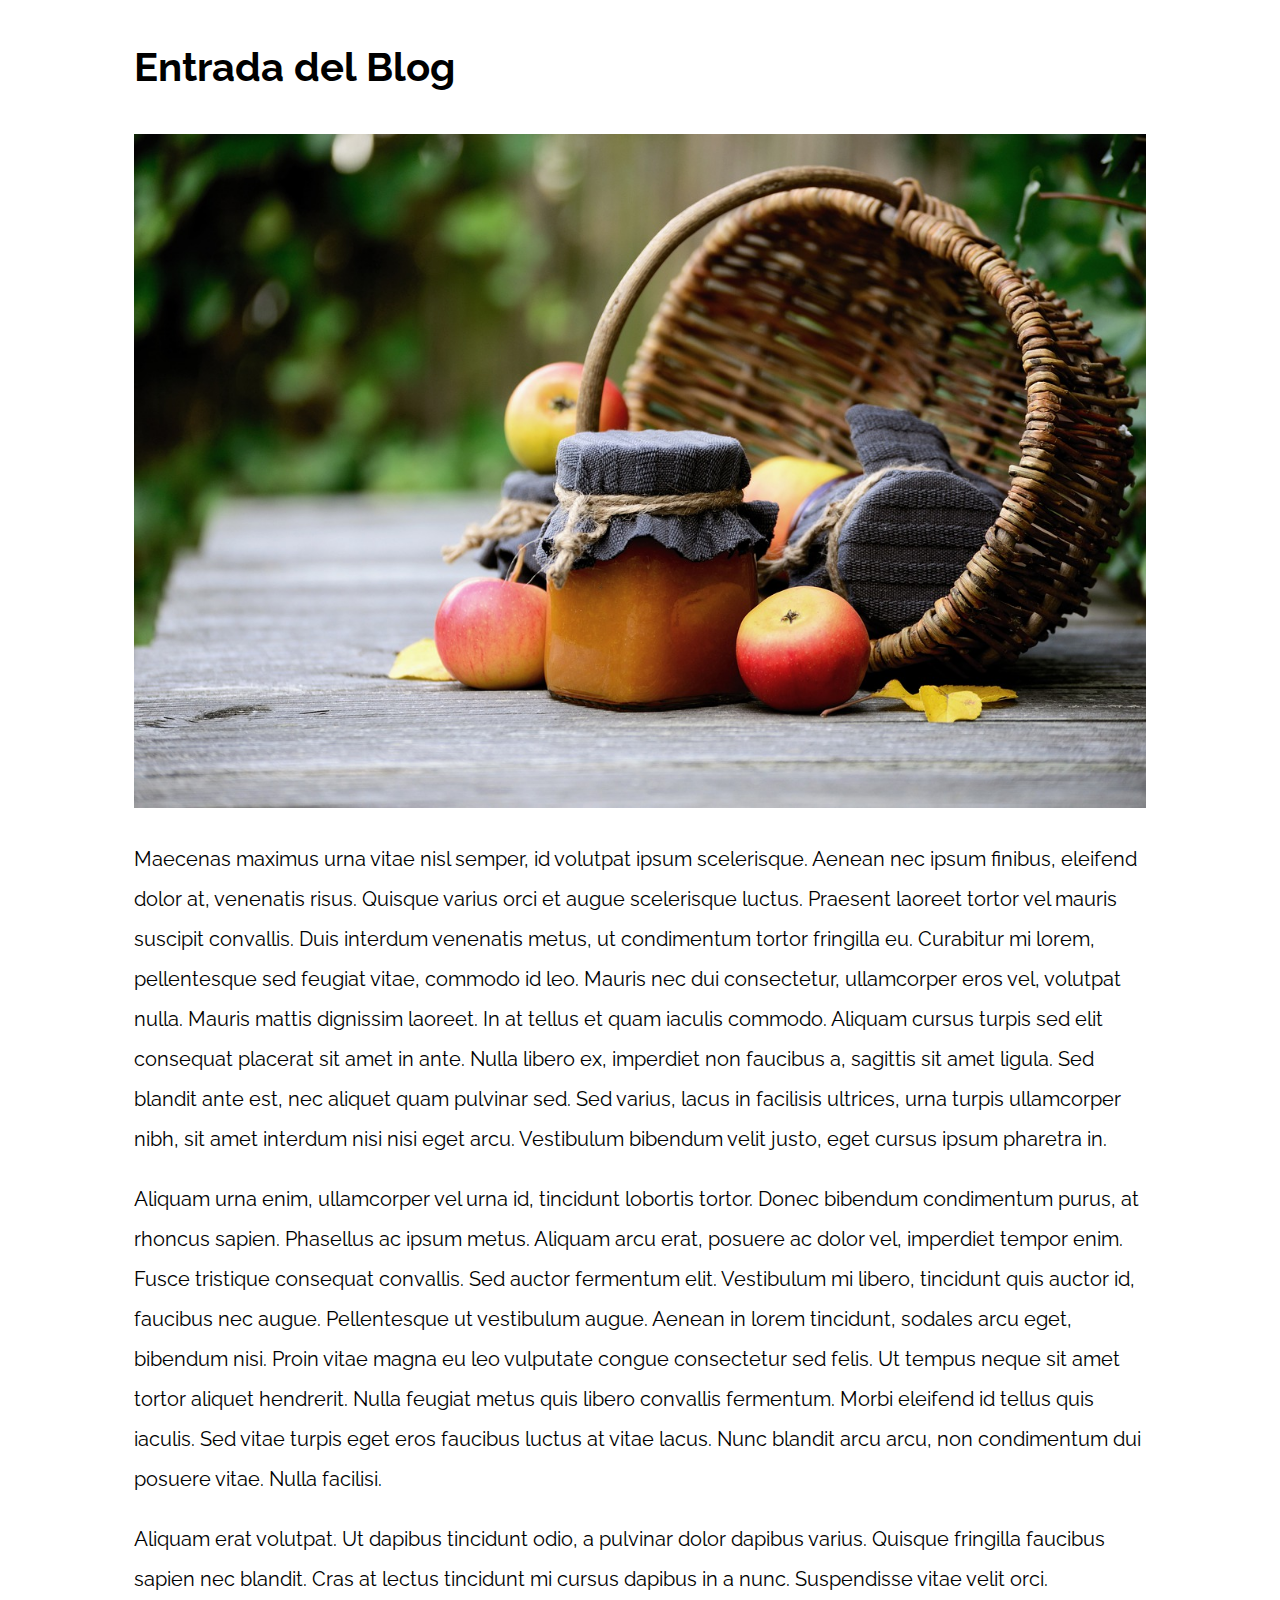
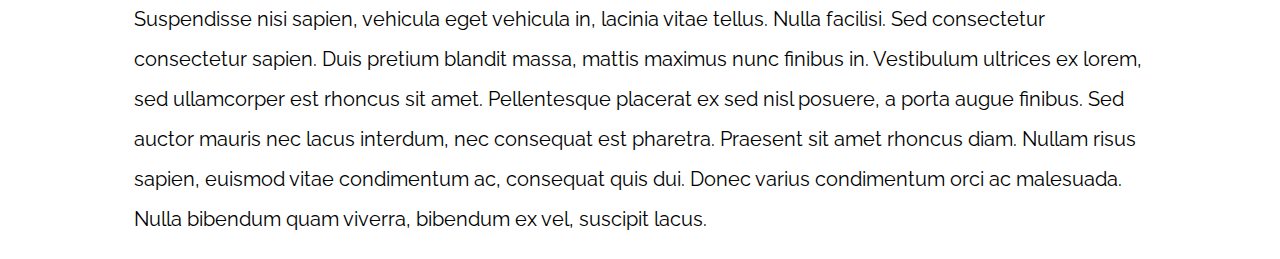
<file: 13-mostly_fluid/index.html>
<!DOCTYPE html>
<html>

<head>
    <meta charset="utf-8">
    <title>Patrones Responsive Web Design</title>
    <link rel="stylesheet" href="https://necolas.github.io/normalize.css/8.0.1/normalize.css">
    <link href="https://fonts.googleapis.com/css?family=Raleway:400,700,900" rel="stylesheet">
    <link rel="stylesheet" href="css/styles.css">
    <meta name="viewport" content="width=device-width, initial-scale=1">
</head>

<body>

    <div class="contenedor">
        <article class="entrada-blog">
            <h1>Entrada del Blog</h1>
            <img src="img/imagen1.jpg">

            <p>Maecenas maximus urna vitae nisl semper, id volutpat ipsum scelerisque. Aenean nec ipsum finibus, eleifend dolor at, venenatis risus. Quisque varius orci et augue scelerisque luctus. Praesent laoreet tortor vel mauris suscipit convallis. Duis
                interdum venenatis metus, ut condimentum tortor fringilla eu. Curabitur mi lorem, pellentesque sed feugiat vitae, commodo id leo. Mauris nec dui consectetur, ullamcorper eros vel, volutpat nulla. Mauris mattis dignissim laoreet. In at
                tellus et quam iaculis commodo. Aliquam cursus turpis sed elit consequat placerat sit amet in ante. Nulla libero ex, imperdiet non faucibus a, sagittis sit amet ligula. Sed blandit ante est, nec aliquet quam pulvinar sed. Sed varius, lacus
                in facilisis ultrices, urna turpis ullamcorper nibh, sit amet interdum nisi nisi eget arcu. Vestibulum bibendum velit justo, eget cursus ipsum pharetra in.</p>

            <p>Aliquam urna enim, ullamcorper vel urna id, tincidunt lobortis tortor. Donec bibendum condimentum purus, at rhoncus sapien. Phasellus ac ipsum metus. Aliquam arcu erat, posuere ac dolor vel, imperdiet tempor enim. Fusce tristique consequat
                convallis. Sed auctor fermentum elit. Vestibulum mi libero, tincidunt quis auctor id, faucibus nec augue. Pellentesque ut vestibulum augue. Aenean in lorem tincidunt, sodales arcu eget, bibendum nisi. Proin vitae magna eu leo vulputate
                congue consectetur sed felis. Ut tempus neque sit amet tortor aliquet hendrerit. Nulla feugiat metus quis libero convallis fermentum. Morbi eleifend id tellus quis iaculis. Sed vitae turpis eget eros faucibus luctus at vitae lacus. Nunc
                blandit arcu arcu, non condimentum dui posuere vitae. Nulla facilisi.</p>

            <p>Aliquam erat volutpat. Ut dapibus tincidunt odio, a pulvinar dolor dapibus varius. Quisque fringilla faucibus sapien nec blandit. Cras at lectus tincidunt mi cursus dapibus in a nunc. Suspendisse vitae velit orci. Suspendisse nisi sapien,
                vehicula eget vehicula in, lacinia vitae tellus. Nulla facilisi. Sed consectetur consectetur sapien. Duis pretium blandit massa, mattis maximus nunc finibus in. Vestibulum ultrices ex lorem, sed ullamcorper est rhoncus sit amet. Pellentesque
                placerat ex sed nisl posuere, a porta augue finibus. Sed auctor mauris nec lacus interdum, nec consequat est pharetra. Praesent sit amet rhoncus diam. Nullam risus sapien, euismod vitae condimentum ac, consequat quis dui. Donec varius
                condimentum orci ac malesuada. Nulla bibendum quam viverra, bibendum ex vel, suscipit lacus.</p>
        </article>

    </div>

</body>

</html>
</file>
<file: 01-2columnas_iguales_css_grid/css/styles.css>
html {
    box-sizing: border-box;
    font-size: 62.5%;
}

*,
*:before,
*:after {
    box-sizing: inherit;
}

body {
    font-family: 'Raleway', sans-serif;
    font-size: 1.6rem;
}

img {
    max-width: 100%;
}

h1 {
    font-size: 4rem;
}

.contenedor {
    max-width: 1200px;
    width: 95%;
    margin: 0 auto;
}

.entrada-blog a {
    display: inline-block;
    background-color: #2196F3;
    color: white;
    padding: 10px 20px;
    text-decoration: none;
    font-weight: bold;
    text-transform: uppercase;
}

/** CODIGO AQUI **/

@media (min-width: 768px) {
  .dos-columnas {
    display: grid;
    grid-template-columns: 50% 50%;
    column-gap: 2rem;
  }

}
</file>
<file: 02-2columnas_iguales_flexbox/css/styles.css>
html {
    box-sizing: border-box;
    font-size: 62.5%;
}

*,
*:before,
*:after {
    box-sizing: inherit;
}

body {
    font-family: 'Raleway', sans-serif;
    font-size: 1.6rem;
}

img {
    max-width: 100%;
}

h1 {
    font-size: 4rem;
}

.contenedor {
    max-width: 1200px;
    width: 95%;
    margin: 0 auto;
}

.entrada-blog a {
    display: inline-block;
    background-color: #2196F3;
    color: white;
    padding: 10px 20px;
    text-decoration: none;
    font-weight: bold;
    text-transform: uppercase;
}

/** CODIGO AQUI **/


@media (min-width:768px) {
    .dos-columnas {
        display: flex;
        justify-content:space-between;
        gap: 2rem;
    }
}
</file>
<file: 03-3columnas_iguales_css_grid/css/styles.css>
html {
    box-sizing: border-box;
    font-size: 62.5%;
}

*,
*:before,
*:after {
    box-sizing: inherit;
}

body {
    font-family: 'Raleway', sans-serif;
    font-size: 1.6rem;
}

img {
    max-width: 100%;
}

h1 {
    font-size: 4rem;
}

.contenedor {
    max-width: 1200px;
    width: 95%;
    margin: 0 auto;
}

.entrada-blog a {
    display: inline-block;
    background-color: #2196F3;
    color: white;
    padding: 10px 20px;
    text-decoration: none;
    font-weight: bold;
    text-transform: uppercase;
}

/** CODIGO AQUI **/
@media (min-width:768px) {
   .tres-columnas {
    display: flex;
    gap: 2rem;
   }

}
</file>
<file: 04-3columnas_iguales_flexbox/css/styles.css>
html {
    box-sizing: border-box;
    font-size: 62.5%;
}

*,
*:before,
*:after {
    box-sizing: inherit;
}

body {
    font-family: 'Raleway', sans-serif;
    font-size: 1.6rem;
}

img {
    max-width: 100%;
}

h1 {
    font-size: 4rem;
}

.contenedor {
    max-width: 1200px;
    width: 95%;
    margin: 0 auto;
}

.entrada-blog a {
    display: inline-block;
    background-color: #2196F3;
    color: white;
    padding: 10px 20px;
    text-decoration: none;
    font-weight: bold;
    text-transform: uppercase;
}

/** CODIGO AQUI **/
@media (min-width:768px) {
    .tres-columnas {
        display:grid;
        grid-template-columns: repeat(3, 1fr);
        column-gap: 2rem;
    }
}
</file>
<file: 05-3columnas_css_grid/css/styles.css>
html {
    box-sizing: border-box;
    font-size: 62.5%;
}

*,
*:before,
*:after {
    box-sizing: inherit;
}

body {
    font-family: 'Raleway', sans-serif;
    font-size: 1.6rem;
    line-height: 2;
}

img {
    max-width: 100%;
}

h1 {
    font-size: 4rem;
}

h2 {
    font-size: 3.2rem;
}

.contenedor {
    max-width: 1200px;
    width: 95%;
    margin: 0 auto;
}

p {
    font-size: 2rem;
}

.entrada-blog a {
    display: inline-block;
    background-color: #2196F3;
    color: white;
    padding: 10px 20px;
    text-decoration: none;
    font-weight: bold;
    text-transform: uppercase;
}


/** CODIGO AQUI **/

@media (min-width:768px) {
    .contenedor-grid {
     display: grid;
     grid-template-areas: "izquierda contenido derecha";
     grid-template-columns: 1fr 3fr 1fr ;
     grid-auto-flow: column;
     column-gap: 2rem;
    }
    .contenido-principal {
       grid-area: contenido;
    }
    .sidebar-1{
        grid-area: izquierda;
    }
}
</file>
<file: 06-3columnas_flexbox/css/styles.css>
html {
    box-sizing: border-box;
    font-size: 62.5%;
}

*,
*:before,
*:after {
    box-sizing: inherit;
}

body {
    font-family: 'Raleway', sans-serif;
    font-size: 1.6rem;
    line-height: 2;
}

img {
    max-width: 100%;
}

h1 {
    font-size: 4rem;
}

h2 {
    font-size: 3.2rem;
}

p {
    font-size: 2rem;
}

.contenedor {
    max-width: 1200px;
    width: 95%;
    margin: 0 auto;
}

.entrada-blog a {
    display: inline-block;
    background-color: #2196F3;
    color: white;
    padding: 10px 20px;
    text-decoration: none;
    font-weight: bold;
    text-transform: uppercase;
}

/** CODIGO AQUI **/

@media (min-width:768px) {
    .contenedor-flex {
        display: flex;
        justify-content: space-between;
    }
    .contendio-principal {
        flex-basis: calc(60% - 1rem);

    }
    .sidebar {
        flex-basis: calc(20% - 1rem);
    }
    .sidebar-1 {
        order: -1;
    }
}
</file>
<file: 07-column_drop_css_grid/css/styles.css>
html {
    box-sizing: border-box;
    font-size: 62.5%;
}

*,
*:before,
*:after {
    box-sizing: inherit;
}

body {
    font-family: 'Raleway', sans-serif;
    font-size: 1.6rem;
    line-height: 2;
}

img {
    max-width: 100%;
}

h1 {
    font-size: 4rem;
}

h2 {
    font-size: 3.2rem;
}

p {
    font-size: 2rem;
}

.contenedor {
    max-width: 1200px;
    width: 95%;
    margin: 0 auto;
}

.entrada-blog a {
    display: inline-block;
    background-color: #2196F3;
    color: white;
    padding: 10px 20px;
    text-decoration: none;
    font-weight: bold;
    text-transform: uppercase;
}



/** CODIGO AQUI **/

@media (min-width: 480px) {
 .column-drop-css {
    display: grid;
    grid-template-columns: repeat(2,1fr);
    gap:2rem;
 } 
 .primera{
    grid-column: 1 / 3;
    grid-row: 2 / 3;
 }  
 .segunda{
    grid-column: 2 / 3;
    grid-row: 1 / 3 ;
 }
}

@media (min-width:768px) {
    .column-drop-css {
        grid-template-columns: repeat(3,1fr)
    }
    .primera {
        grid-column: 2 / 3;	
        grid-row: unset;
    }
    .segunda{
        grid-column: 3 / 4;
        grid-row: unset;
     }
}
</file>
<file: 08-column_drop_flexbox/css/styles.css>
html {
    box-sizing: border-box;
    font-size: 62.5%;
}

*,
*:before,
*:after {
    box-sizing: inherit;
}

body {
    font-family: 'Raleway', sans-serif;
    font-size: 1.6rem;
    line-height: 2;
}

img {
    max-width: 100%;
}

h1 {
    font-size: 4rem;
}

h2 {
    font-size: 3.2rem;
}

p {
    font-size: 2rem;
}

.contenedor {
    max-width: 1200px;
    width: 95%;
    margin: 0 auto;
}

.entrada-blog a {
    display: inline-block;
    background-color: #2196F3;
    color: white;
    padding: 10px 20px;
    text-decoration: none;
    font-weight: bold;
    text-transform: uppercase;
}

/** CODIGO AQUI **/

@media (min-width: 480px) {
    .column-drop-flex {
        display: flex;
        justify-content: space-between;
        flex-wrap: wrap;
    }
    .contenido-principal,
    .primera {
        flex-basis: calc(50% - 1rem);
    }
}

@media (min-width: 768px) {
    .contenido-principal,
    .primera,
    .segunda {
        flex: 0 0 calc(33.3% - 2rem);
    }
  
}
</file>
<file: 09-con_sidebar_css_grid/css/styles.css>
html {
    box-sizing: border-box;
    font-size: 62.5%;
}

*,
*:before,
*:after {
    box-sizing: inherit;
}

body {
    font-family: 'Raleway', sans-serif;
    font-size: 1.6rem;
    line-height: 2;
}

img {
    max-width: 100%;
}

h1 {
    font-size: 4rem;
}

h2 {
    font-size: 3.2rem;
}

p {
    font-size: 2rem;
}

.contenedor {
    max-width: 1200px;
    width: 95%;
    margin: 0 auto;
}

.entrada-blog a {
    display: inline-block;
    background-color: #2196F3;
    color: white;
    padding: 10px 20px;
    text-decoration: none;
    font-weight: bold;
    text-transform: uppercase;
}

/** CODIGO AQUI **/

@media (min-width:768px) {
    .con-sidebar {
        display: grid;
        grid-template-columns: 3fr 1fr;
        column-gap: 4rem;
        grid-auto-flow: column;
    }
    aside {
        grid-column: 2 / 3;
    }

}
</file>
<file: 10-con_sidebar_flexbox/css/styles.css>
html {
    box-sizing: border-box;
    font-size: 62.5%;
}

*,
*:before,
*:after {
    box-sizing: inherit;
}

body {
    font-family: 'Raleway', sans-serif;
    font-size: 1.6rem;
    line-height: 2;
}

img {
    max-width: 100%;
}

h1 {
    font-size: 4rem;
}

h2 {
    font-size: 3.2rem;
}

p {
    font-size: 2rem;
}

.contenedor {
    max-width: 1200px;
    width: 95%;
    margin: 0 auto;
}

.entrada-blog a {
    display: inline-block;
    background-color: #2196F3;
    color: white;
    padding: 10px 20px;
    text-decoration: none;
    font-weight: bold;
    text-transform: uppercase;
}


/** CODIGO AQUI **/

@media (min-width:769px) {
    .con-siderbar {
        display: flex;
        gap: 2rem;
    }
    aside {
        flex: 1;
    }
    article {
        flex: 3;
    }
}
</file>
<file: 11-layout_shifter_css_grid/css/styles.css>
html {
    box-sizing: border-box;
    font-size: 62.5%;
}

*,
*:before,
*:after {
    box-sizing: inherit;
}

body {
    font-family: 'Raleway', sans-serif;
    font-size: 1.6rem;
    line-height: 2;
}

img {
    max-width: 100%;
}

h1 {
    font-size: 4rem;
}

h2 {
    font-size: 3.2rem;
}

p {
    font-size: 2rem;
}

.contenedor {
    max-width: 1200px;
    width: 95%;
    margin: 0 auto;
}

.entrada-blog a {
    display: inline-block;
    background-color: #2196F3;
    color: white;
    padding: 10px 20px;
    text-decoration: none;
    font-weight: bold;
    text-transform: uppercase;
}


/** CODIGO AQUI **/

@media (min-width:768px) {
    .layout-shifter {
     display: grid;
     grid-template-areas: "contenido"
                          "inferior";
    }
    .sidebar {
        grid-area: inferior;
    }
    .contenido-principal {
        grid-area: contenido;
        display: grid;
        grid-template-areas: "entrada1 entrada2";
        grid-template-columns: repeat(2,1fr);
        column-gap: 2rem;
    }
}

@media (min-width:992px) {
   .layout-shifter {
    grid-template-areas: "contenido sidebar";
    column-gap: 2rem;
   }
   .sidebar{
    grid-area: sidebar;
   }
   .contenido-principal {
    grid-area: contenido;

    grid-template-areas: "entrada1"
                         "entrada2";
    grid-template-columns: unset;
}
}
</file>
<file: 13-mostly_fluid/css/styles.css>
html {
    box-sizing: border-box;
    font-size: 62.5%;
}

*,
*:before,
*:after {
    box-sizing: inherit;
}

body {
    font-family: 'Raleway', sans-serif;
    font-size: 1.6rem;
    line-height: 2;
}
h1 {
    font-size: 4rem;
}

h2 {
    font-size: 3.2rem;
}

p {
    font-size: 2rem;
}

.entrada-blog a {
    display: inline-block;
    background-color: #2196F3;
    color: white;
    padding: 10px 20px;
    text-decoration: none;
    font-weight: bold;
    text-transform: uppercase;
}

/** CODIGO AQUI **/

.contenedor {
    max-width: 210%;
    width: 95%;
    margin: 0 auto;
}

@media (min-width:768px) {
    .contenedor{
        width: 80%;
    }
}

@media (min-width:992px) {
    .contendor {
      width: 60%;
    }
}

img {
    max-width: 100%;
}
</file>
